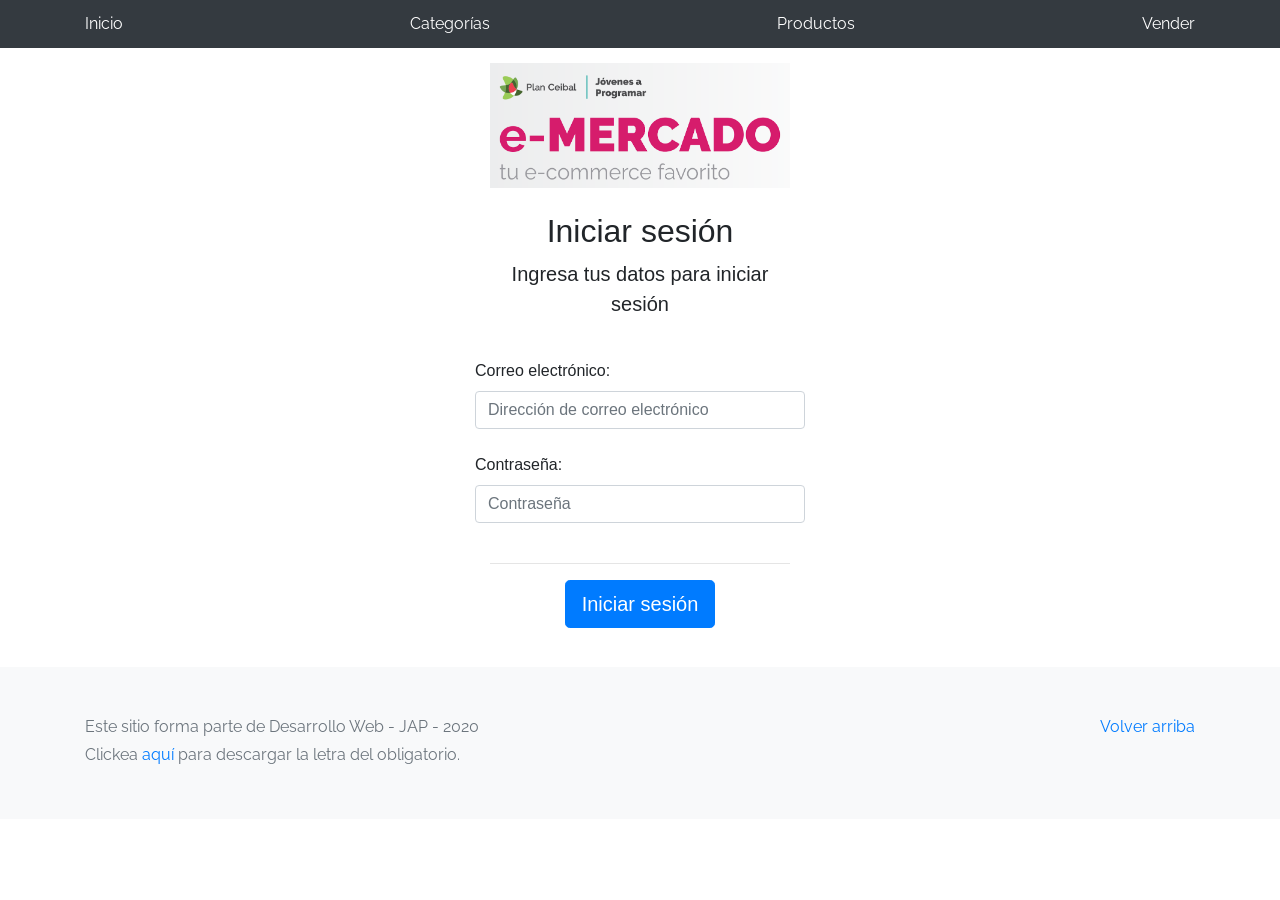
<file: index.html>
<!DOCTYPE html>
<!-- saved from url=(0049)https://getbootstrap.com/docs/4.3/examples/album/ -->
<html lang="en">

<head>
    <meta http-equiv="Content-Type" content="text/html" charset="UTF-8">
    <meta name="viewport" content="width=device-width, initial-scale=1, shrink-to-fit=no">
    <meta name="description" content="">
    <title>eMercado - Todo lo que busques está aquí</title>

    <link rel="canonical" href="https://getbootstrap.com/docs/4.3/examples/album/">
    <link href="https://fonts.googleapis.com/css?family=Raleway:300,300i,400,400i,700,700i,900,900i" rel="stylesheet">
    <!-- Bootstrap core CSS -->
    <link href="css/bootstrap.min.css" rel="stylesheet">
    <link href="css/styles.css" rel="stylesheet">
    <style>
        /*
        html,
        body {
            height: 100%;
        }
        
        body {
            display: -ms-flexbox;
            display: flex;
            -ms-flex-align: center;
            align-items: center;
            padding-top: 40px;
            padding-bottom: 40px;
            background-color: #f5f5f5;
        }        
        */
        
        .signin {
            width: 100%;
            max-width: 330px;
            padding: 15px;
            margin: auto;
        }
    </style>

</head>

<body>
    <nav class="site-header sticky-top py-1 bg-dark">
        <div class="container d-flex flex-column flex-md-row justify-content-between">
            <a class="py-2 d-none d-md-inline-block" href="main-page.html">Inicio</a>
            <a class="py-2 d-none d-md-inline-block" href="categories.html">Categorías</a>
            <a class="py-2 d-none d-md-inline-block" href="products.html">Productos</a>
            <a class="py-2 d-none d-md-inline-block" href="sell.html">Vender</a>
            <!--
            <a class="py-2 d-none d-md-inline-block" href="cart.html">Mi carrito</a>
            -->
        </div>
    </nav>
    <div class="text-center">
        <div class="signin">
            <img class="img-fluid" src="img/login.png" alt="Logo de e-Mercado">
            <br>
            <br>
            <h2>Iniciar sesión</h2>
            <p class="lead">Ingresa tus datos para iniciar sesión</p><br>
            <div class="row">
                <label for="inputEmail">Correo electrónico: </label>
                <input type="email" id="inputEmail" class="form-control" placeholder="Dirección de correo electrónico">
            </div>
            <br>
            <div class="row">
                <label for="inputPassword">Contraseña: </label>
                <input type="password" id="inputPassword" class="form-control" placeholder="Contraseña">
            </div>
            <br>
            <hr>
            <button id="submitBtn" class="btn btn-primary btn-lg">Iniciar sesión</button>
        </div>
        <br>
    </div>
    <footer class="text-muted bg-light">
        <div class="container">
            <p class="float-right">
                <a href="#">Volver arriba</a>
            </p>
            <p>Este sitio forma parte de Desarrollo Web - JAP - 2020</p>
            <p>Clickea <a target="_blank" href="Letra.pdf">aquí</a> para descargar la letra del obligatorio.</p>
        </div>
    </footer>
    <script src="js/init.js"></script>
    <script src="js/login.js"></script>
</body>

</html>
</file>
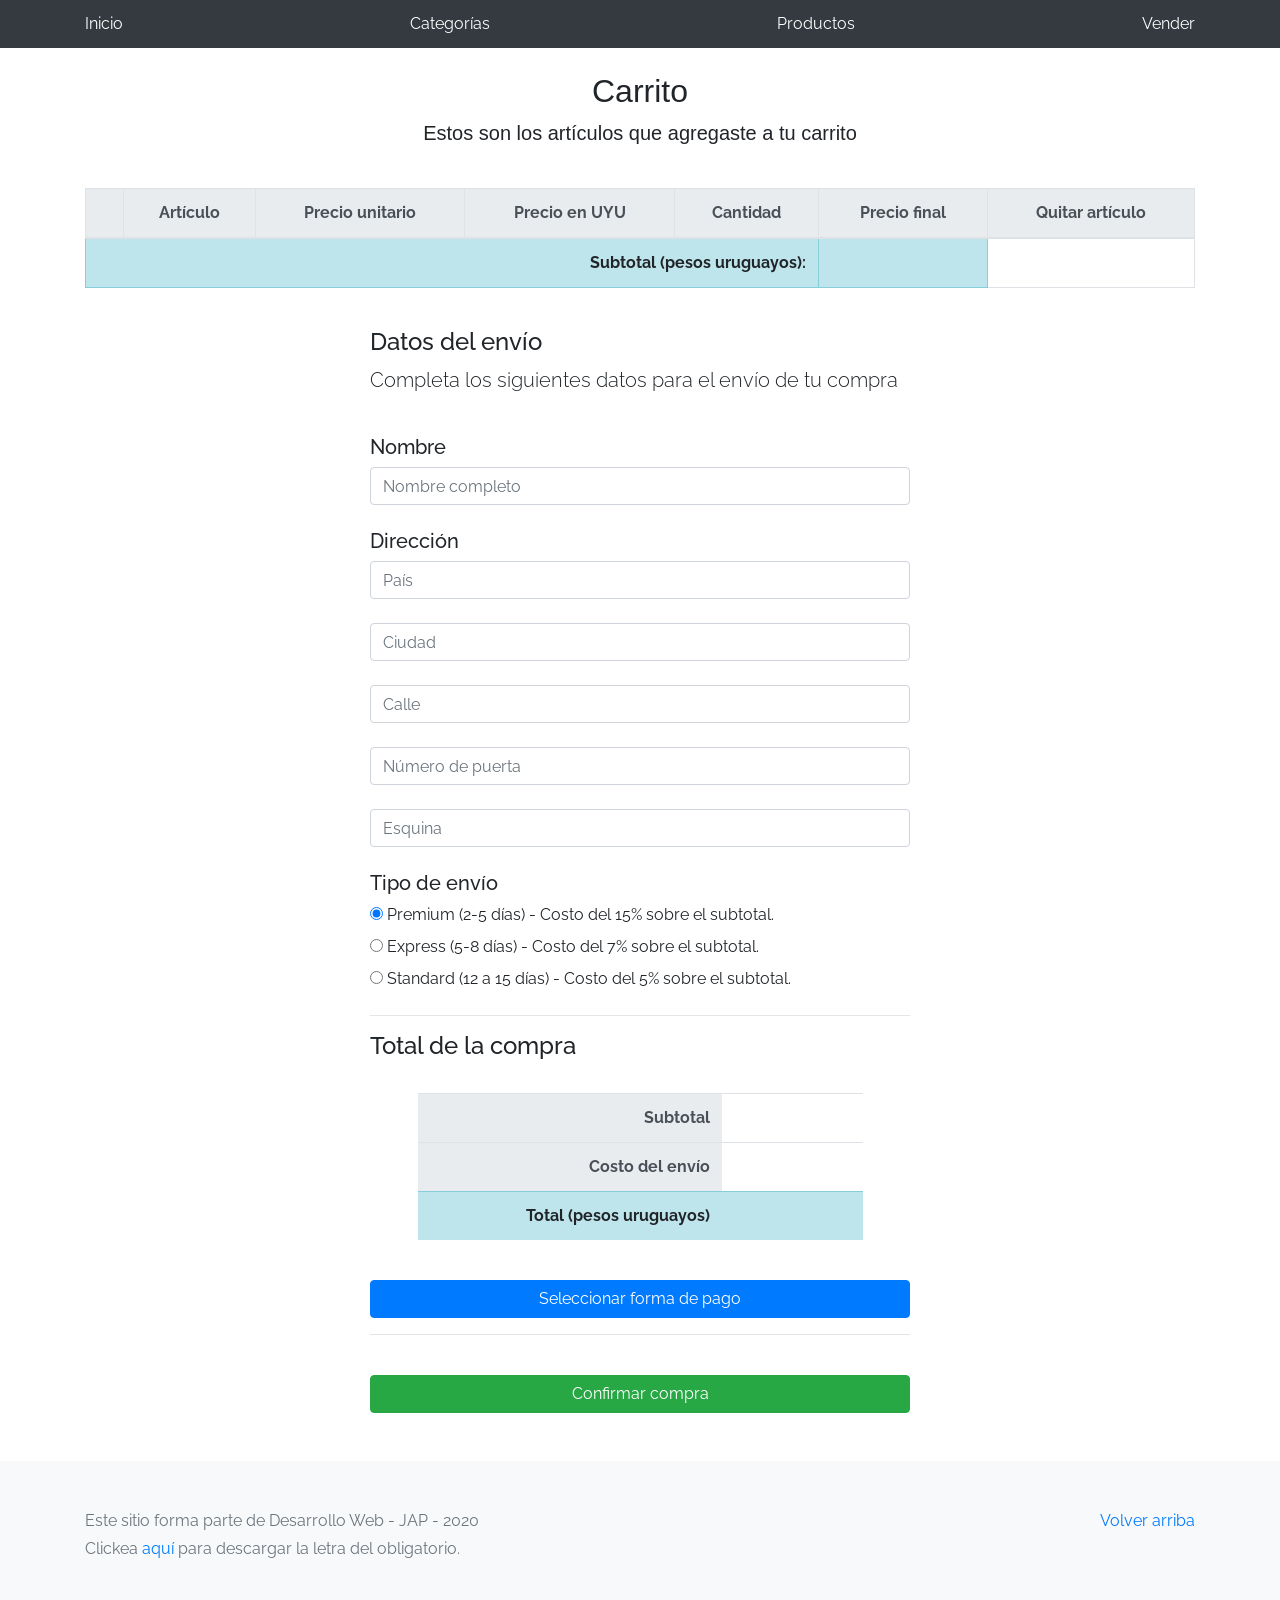
<file: cart.html>
<!DOCTYPE html>
<!-- saved from url=(0049)https://getbootstrap.com/docs/4.3/examples/album/ -->
<html lang="en">

<head>
    <meta http-equiv="Content-Type" content="text/html" charset="UTF-8">

    <meta name="viewport" content="width=device-width, initial-scale=1, shrink-to-fit=no">
    <meta name="description" content="">
    <title>eMercado - Todo lo que busques está aquí</title>

    <link rel="canonical" href="https://getbootstrap.com/docs/4.3/examples/album/">
    <link href="https://fonts.googleapis.com/css?family=Raleway:300,300i,400,400i,700,700i,900,900i" rel="stylesheet">

    <style>
        .bd-placeholder-img {
            font-size: 1.125rem;
            text-anchor: middle;
            -webkit-user-select: none;
            -moz-user-select: none;
            -ms-user-select: none;
            user-select: none;
        }
        
        @media (min-width: 768px) {
            .bd-placeholder-img-lg {
                font-size: 3.5rem;
            }
        }
    </style>
    <link href="css/bootstrap.min.css" rel="stylesheet">
    <link href="css/styles.css" rel="stylesheet">
    <link href="css/dropzone.css" rel="stylesheet">
</head>

<body>
    <nav class="site-header sticky-top py-1 bg-dark">
        <div class="container d-flex flex-column flex-md-row justify-content-between">
            <a class="py-2 d-none d-md-inline-block" href="main-page.html">Inicio</a>
            <a class="py-2 d-none d-md-inline-block" href="categories.html">Categorías</a>
            <a class="py-2 d-none d-md-inline-block" href="products.html">Productos</a>
            <a class="py-2 d-none d-md-inline-block" href="sell.html">Vender</a>
            <!--
            <a class="py-2 d-none d-md-inline-block" href="cart.html">Mi carrito</a>
            -->
            <div class="dropdown" id="infoUser" style="display: none;">
                <button id="user" class="btn btn-primary dropdown-toggle" type="button" data-toggle="dropdown" aria-haspopup="true" aria-expanded="false"></button>
                <div class="dropdown-menu" aria-labelledby="dropdownMenuButton">
                    <a class="dropdown-item" href="cart.html">Ver Mi carrito</a>
                    <a class="dropdown-item" href="my-profile.html">Ver Mi perfil</a>
                    <a class="dropdown-item" id="logOut">Cerrar sesión</a>
                </div>
            </div>
        </div>
    </nav>
    <!--
    <div class="container p-5">
        <div class="alert alert-danger" role="alert" style="position: relative; width:auto; top: 0;">
            <h4 class="alert-heading">¡A trabajar! :)</h4>
            <p>Esta sección corresponde a: Entrega 5 (Fecha de entrega: 11/10/2020) y Entrega 6 (Fecha de entrega: 25/10/2020).
            </p>
            <hr>
            <p class="mb-0">Para saber qué debes hacer, fijate en la actividad en CREA correspondiente a esta entrega.
            </p>
        </div>
    </div>
    -->
    <main role="main" class="pb-5">
        <div class="text-center p-4">
            <h2>Carrito</h2>
            <p class="lead">Estos son los artículos que agregaste a tu carrito</p>
        </div>
        <div id="cartContent">
            <div class="container">
                <div class="row">
                    <div class="col">
                        <table class="table table-bordered table-hover">
                            <thead class="thead-light">
                                <tr>
                                    <th class="text-center align-middle"></th>
                                    <th class="text-center align-middle">Artículo</th>
                                    <th class="text-center align-middle">Precio unitario</th>
                                    <th class="text-center align-middle">Precio en UYU</th>
                                    <th class="text-center align-middle">Cantidad</th>
                                    <th class="text-center align-middle">Precio final</th>
                                    <th class="text-center align-middle">Quitar artículo</th>
                                </tr>
                            </thead>
                            <tbody id="cart"></tbody>
                            <tfoot>
                                <tr class="table-info">
                                    <td class="text-right align-middle" colspan="5"><strong>Subtotal (pesos uruguayos):</strong></td>
                                    <td class="text-center align-middle" colspan="1"><strong id="cartTotal"></strong>
                                    </td>
                                </tr>
                            </tfoot>
                        </table>
                        <br>
                    </div>
                </div>
            </div>
            <div class="container">
                <div class="row">
                    <div class="col-3"></div>
                    <div class="col">
                        <h4>Datos del envío</h4>
                        <p class="lead">Completa los siguientes datos para el envío de tu compra</p>
                        <br>
                        <form id="needs-validation" novalidate>
                            <div>
                                <div>
                                    <h5>Nombre</h5>
                                    <input type="text" class="form-control" id="recipientName" placeholder="Nombre completo" required><br>
                                    <h5>Dirección</h5>
                                    <input type="text" class="form-control" id="country" placeholder="País" required><br>
                                    <input type="text" class="form-control" id="city" placeholder="Ciudad" required><br>
                                    <input type="text" class="form-control" id="street" placeholder="Calle" required><br>
                                    <input type="text" class="form-control" id="door" placeholder="Número de puerta" required><br>
                                    <input type="text" class="form-control" id="corner" placeholder="Esquina" required><br>
                                </div>
                                <div>
                                    <h5>Tipo de envío</h5>
                                    <div>
                                        <input type="radio" id="premiumDelivery" name="delivery" value="15" required checked>
                                        <label for="premiumDelivery">Premium (2-5 días) - Costo del 15% sobre el subtotal.</label><br>
                                        <input type="radio" id="expressDelivery" name="delivery" value="7" required>
                                        <label for="expressDelivery">Express (5-8 días) - Costo del 7% sobre el subtotal.</label><br>
                                        <input type="radio" id="standardDelivery" name="delivery" value="5" required>
                                        <label for="standardDelivery">Standard (12 a 15 días) - Costo del 5% sobre el subtotal.</label><br>
                                    </div>
                                </div>
                            </div>
                            <hr>
                            <div>
                                <h4>Total de la compra</h4>
                                <br>
                                <div class="row">
                                    <div class="col"></div>
                                    <div class="col-10">
                                        <table class="table">
                                            <tbody>
                                                <tr class="thead-light">
                                                    <th class="text-right align-middle">Subtotal</th>
                                                    <td class="text-right align-middle" id="purchaseSubtotal" colspan="4"></td>
                                                    <td></td>
                                                    <td></td>
                                                    <td></td>
                                                </tr>
                                                <tr class="thead-light">
                                                    <th class="text-right align-middle">Costo del envío</th>
                                                    <td class="text-right align-middle" id="purchaseDelivery" colspan="4"></td>
                                                    <td></td>
                                                    <td></td>
                                                    <td></td>
                                                </tr>
                                                <tr class="table-info">
                                                    <th class="text-right align-middle">Total (pesos uruguayos)</th>
                                                    <td class="text-right align-middle" colspan="4"><strong id="purchaseDeliveryIncluded"></strong></td>
                                                    <td></td>
                                                    <td></td>
                                                    <td></td>
                                                </tr>
                                            </tbody>
                                        </table>
                                    </div>
                                    <div class="col"></div>
                                </div>
                            </div>
                            <br>
                            <button type="button" class="btn btn-block btn-primary" id="paymentBtn" data-toggle="modal" data-target="#modalPayment">Seleccionar forma de pago</button>
                            <div id="paymentMessage"></div>
                            <hr><br>
                            <button type="submit" class="btn btn-block btn-success">Confirmar compra</button>
                        </form>
                    </div>
                    <div class="col-3"></div>
                </div>
            </div>
        </div>
        <div class="modal fade" id="modalPayment">
            <div class="modal-dialog">
                <div class="modal-content">
                    <div class="modal-header">
                        <h4 class="modal-title">Forma de pago</h4>
                    </div>
                    <div class="modal-body">
                        <div id="modal-body">
                            <h5>Selecciona la forma de pago de tu preferencia</h5>
                            <input type="radio" id="paymentCard" name="paymentMethod" value="1" checked>
                            <label for="paymentCard">Tarjeta de crédito</label><br>
                            <input type="radio" id="paymentBank" name="paymentMethod" value="2">
                            <label for="paymentBank">Transferencia bancaria</label><br>
                            <form id="paymentCardData" novalidate>
                                <div>
                                    <div>
                                        <input type="text" class="form-control" id="paymentCardName" placeholder="Nombre del titular" required><br>
                                        <input type="number" class="form-control" id="paymentCardNumber" placeholder="Número de tarjeta" required><br>
                                        <input type="text" class="form-control" id="paymentCardDate" placeholder="Fecha de vencimiento: MM/AA" required><br>
                                        <input type="number" class="form-control" id="paymentCardSecurity" placeholder="Código de seguridad" required><br>
                                    </div>
                                </div>
                                <div class="modal-footer">
                                    <button type="button" class="btn btn-secondary" data-dismiss="modal">Cancelar</button>
                                    <button type="submit" class="btn btn-primary" id="confirmCardData">Aceptar</button>
                                </div>
                            </form>
                            <form id="paymentBankData" class="d-none" novalidate>
                                <div>
                                    <select class="form-control" id="paymentBankSelect">
                                        <option>BBVA</option>
                                        <option>BROU</option>
                                        <option>Itaú</option>
                                        <option>Santander</option>
                                        <option>Scotia</option>
                                    </select>
                                    <br>
                                    <input type="number" class="form-control" id="paymentBankAccountNumber" placeholder="Número de cuenta bancaria" required><br>
                                </div>
                                <div class="modal-footer">
                                    <button type="button" class="btn btn-secondary" data-dismiss="modal">Cancelar</button>
                                    <button type="submit" class="btn btn-primary" id="confirmBankData">Aceptar</button>
                                </div>
                            </form>
                        </div>
                    </div>
                </div>
            </div>
        </div>
    </main>
    <footer class="text-muted bg-light">
        <div class="container">
            <p class="float-right">
                <a href="#">Volver arriba</a>
            </p>
            <p>Este sitio forma parte de Desarrollo Web - JAP - 2020</p>
            <p>Clickea <a target="_blank" href="Letra.pdf">aquí</a> para descargar la letra del obligatorio.</p>
        </div>
    </footer>
    <div id="spinner-wrapper">
        <div class="lds-ring">
            <div></div>
            <div></div>
            <div></div>
            <div></div>
        </div>
    </div>
    <script src="js/jquery-3.4.1.min.js"></script>
    <script src="js/bootstrap.bundle.min.js"></script>
    <script src="js/dropzone.js"></script>
    <script src="js/init.js"></script>
    <script src="js/cart.js"></script>
</body>

</html>
</file>
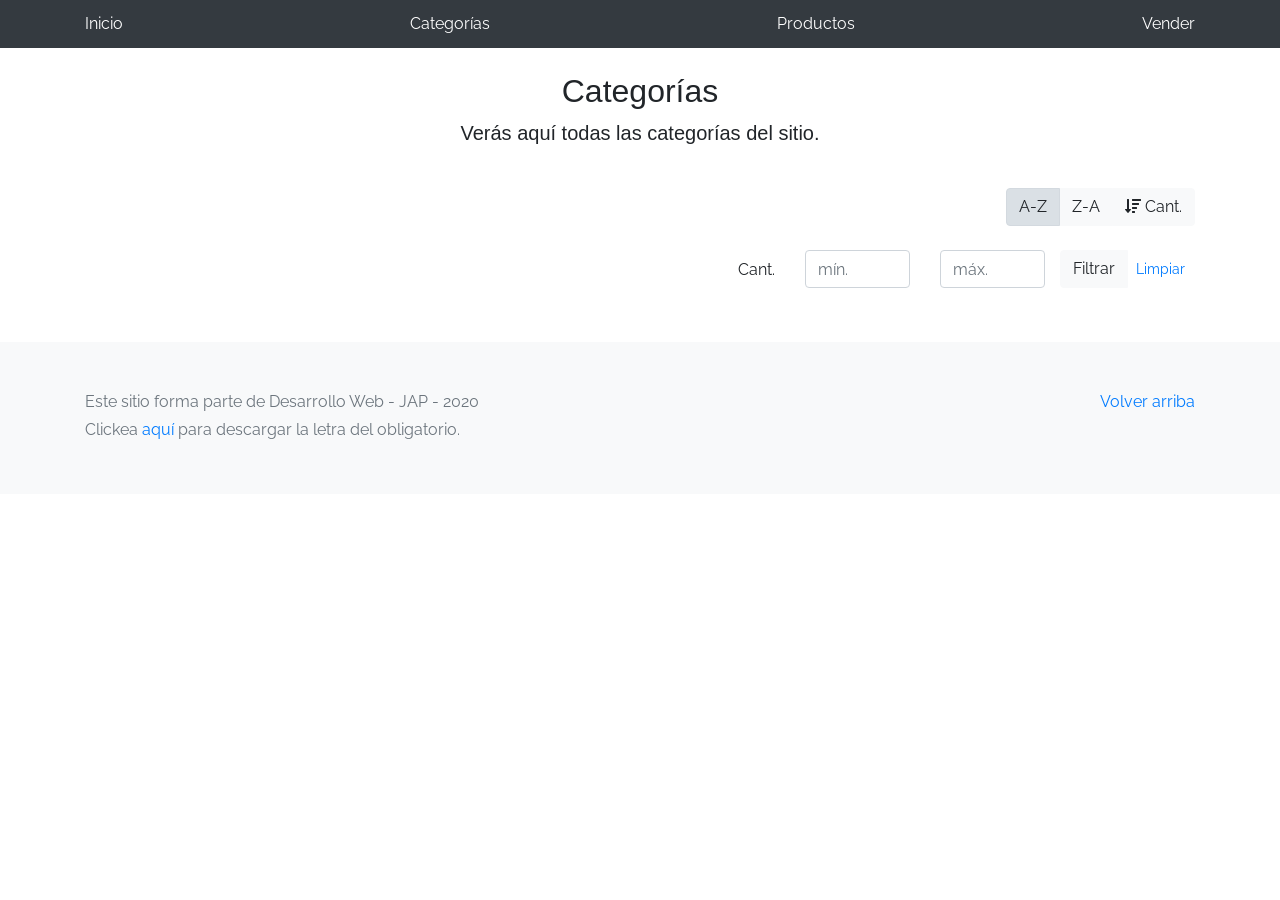
<file: categories.html>
<!DOCTYPE html>
<!-- saved from url=(0049)https://getbootstrap.com/docs/4.3/examples/album/ -->
<html lang="en">

<head>
    <meta http-equiv="Content-Type" content="text/html" charset="UTF-8">
    <meta name="viewport" content="width=device-width, initial-scale=1, shrink-to-fit=no">
    <meta name="description" content="">
    <title>eMercado - Todo lo que busques está aquí</title>

    <link rel="canonical" href="https://getbootstrap.com/docs/4.3/examples/album/">
    <link href="https://fonts.googleapis.com/css?family=Raleway:300,300i,400,400i,700,700i,900,900i" rel="stylesheet">
    <link href="css/font-awesome.min.css" rel="stylesheet">

    <link href="css/bootstrap.min.css" rel="stylesheet">
    <link href="css/styles.css" rel="stylesheet">
</head>

<body>
    <nav class="site-header sticky-top py-1 bg-dark">
        <div class="container d-flex flex-column flex-md-row justify-content-between">
            <a class="py-2 d-none d-md-inline-block" href="main-page.html">Inicio</a>
            <a class="py-2 d-none d-md-inline-block" href="categories.html">Categorías</a>
            <a class="py-2 d-none d-md-inline-block" href="products.html">Productos</a>
            <a class="py-2 d-none d-md-inline-block" href="sell.html">Vender</a>
            <!--
            <a class="py-2 d-none d-md-inline-block" href="cart.html">Mi carrito</a>
            -->
            <div class="dropdown" id="infoUser" style="display: none;">
                <button id="user" class="btn btn-primary dropdown-toggle" type="button" data-toggle="dropdown" aria-haspopup="true" aria-expanded="false"></button>
                <div class="dropdown-menu" aria-labelledby="dropdownMenuButton">
                    <a class="dropdown-item" href="cart.html">Ver Mi carrito</a>
                    <a class="dropdown-item" href="my-profile.html">Ver Mi perfil</a>
                    <a class="dropdown-item" id="logOut">Cerrar sesión</a>
                </div>
            </div>
        </div>
    </nav>
    <main role="main" class="pb-5">
        <div class="text-center p-4">
            <h2>Categorías</h2>
            <p class="lead">Verás aquí todas las categorías del sitio.</p>
        </div>
        <div class="container">
            <div class="row">
                <div class="col text-right">
                    <div class="btn-group btn-group-toggle mb-4" data-toggle="buttons">
                        <label class="btn btn-light active" id="sortAsc">
                            <input type="radio" name="options" autocomplete="off" checked>A-Z
                        </label>
                        <label class="btn btn-light" id="sortDesc">
                            <input type="radio" name="options" autocomplete="off">Z-A
                        </label>
                        <label class="btn btn-light" id="sortByCount">
                            <input type="radio" name="options" autocomplete="off"><i class="fas fa-sort-amount-down mr-1"></i>Cant.
                        </label>
                    </div>
                </div>
            </div>
            <div class="row justify-content-end">
                <div class="col-md-6"></div>
                <div class="col-md-6 col-sm-12 mb-1 container">
                    <div class="row container p-0 m-0">
                        <div class="col">
                            <p class="font-weight-normal text-right my-2">Cant.</p>
                        </div>
                        <div class="col">
                            <input class="form-control" type="number" placeholder="mín." id="rangeFilterCountMin">
                        </div>
                        <div class="col">
                            <input class="form-control" type="number" placeholder="máx." id="rangeFilterCountMax">
                        </div>
                        <div class="col-3 p-0">
                            <div class="btn-group" role="group">
                                <button class="btn btn-light btn-block" id="rangeFilterCount">Filtrar</button>
                                <button class="btn btn-link btn-sm" id="clearRangeFilter">Limpiar</button>
                            </div>
                        </div>
                    </div>
                </div>
            </div>
            <div class="row">
                <div class="list-group" id="cat-list-container"></div>
            </div>
        </div>
    </main>
    <footer class="text-muted bg-light">
        <div class="container">
            <p class="float-right">
                <a href="#">Volver arriba</a>
            </p>
            <p>Este sitio forma parte de Desarrollo Web - JAP - 2020</p>
            <p>Clickea <a target="_blank" href="Letra.pdf">aquí</a> para descargar la letra del obligatorio.</p>
        </div>
    </footer>
    <div id="spinner-wrapper">
        <div class="lds-ring">
            <div></div>
            <div></div>
            <div></div>
            <div></div>
        </div>
    </div>
    <script src="js/jquery-3.4.1.min.js"></script>
    <script src="js/bootstrap.bundle.min.js"></script>
    <script src="js/init.js"></script>
    <script src="js/categories.js"></script>
</body>

</html>
</file>
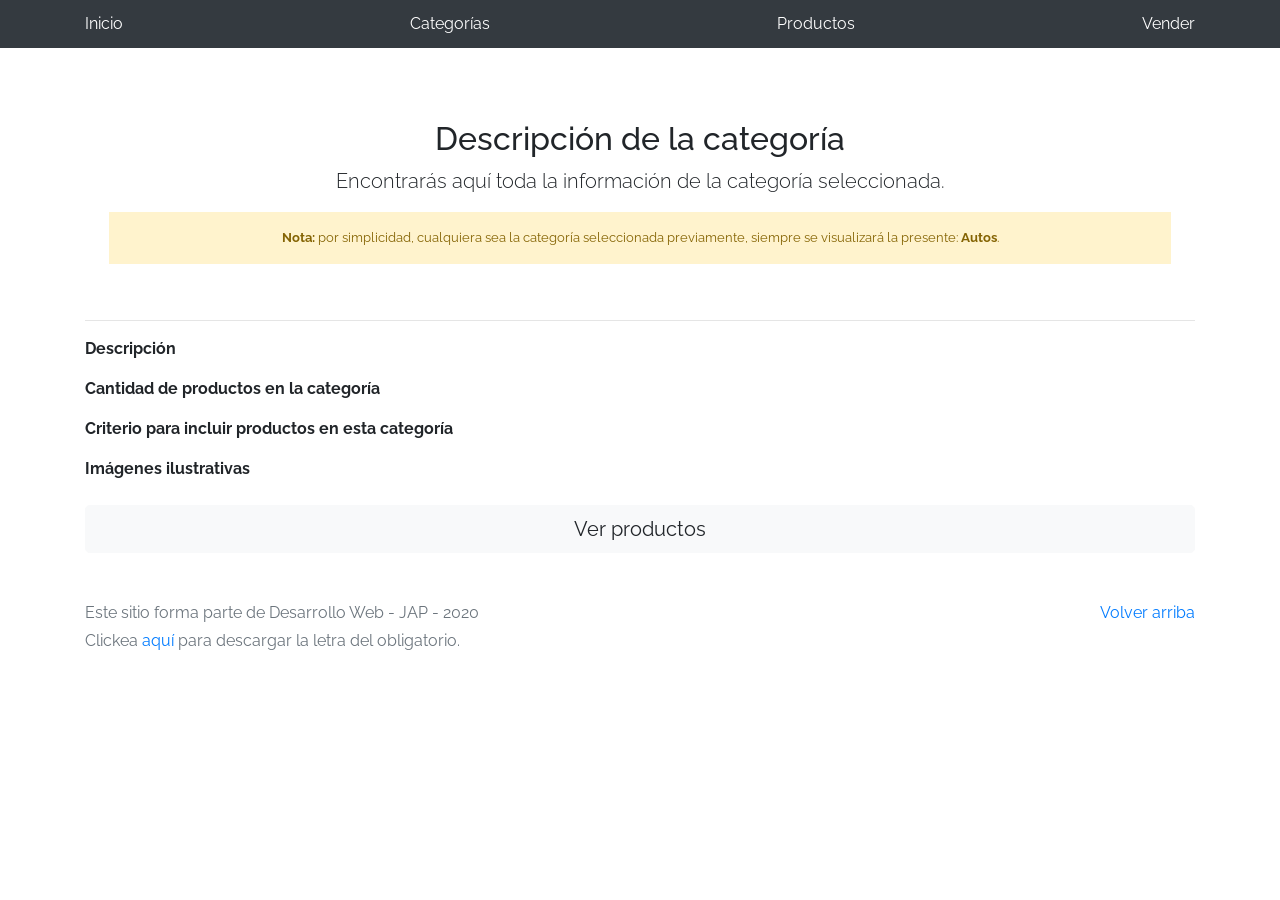
<file: category-info.html>
<!DOCTYPE html>
<!-- saved from url=(0049)https://getbootstrap.com/docs/4.3/examples/album/ -->
<html lang="en">

<head>
    <meta http-equiv="Content-Type" content="text/html" charset="UTF-8">
    <meta name="viewport" content="width=device-width, initial-scale=1, shrink-to-fit=no">
    <meta name="description" content="">
    <title>eMercado - Todo lo que busques está aquí</title>

    <link rel="canonical" href="https://getbootstrap.com/docs/4.3/examples/album/">
    <link href="https://fonts.googleapis.com/css?family=Raleway:300,300i,400,400i,700,700i,900,900i" rel="stylesheet">
    <!-- Bootstrap core CSS -->
    <link href="css/bootstrap.min.css" rel="stylesheet">
    <link href="css/styles.css" rel="stylesheet">
</head>

<body>
    <nav class="site-header sticky-top py-1 bg-dark">
        <div class="container d-flex flex-column flex-md-row justify-content-between">
            <a class="py-2 d-none d-md-inline-block" href="main-page.html">Inicio</a>
            <a class="py-2 d-none d-md-inline-block" href="categories.html">Categorías</a>
            <a class="py-2 d-none d-md-inline-block" href="products.html">Productos</a>
            <a class="py-2 d-none d-md-inline-block" href="sell.html">Vender</a>
            <!--
            <a class="py-2 d-none d-md-inline-block" href="cart.html">Mi carrito</a>
            -->
            <div class="dropdown" id="infoUser" style="display: none;">
                <button id="user" class="btn btn-primary dropdown-toggle" type="button" data-toggle="dropdown" aria-haspopup="true" aria-expanded="false"></button>
                <div class="dropdown-menu" aria-labelledby="dropdownMenuButton">
                    <a class="dropdown-item" href="cart.html">Ver Mi carrito</a>
                    <a class="dropdown-item" href="my-profile.html">Ver Mi perfil</a>
                    <a class="dropdown-item" id="logOut">Cerrar sesión</a>
                </div>
            </div>
        </div>
    </nav>
    <main role="main">
        <div class="container mt-5">
            <div class="text-center p-4">
                <h2>Descripción de la categoría</h2>
                <p class="lead">Encontrarás aquí toda la información de la categoría seleccionada.</p>
                <p class="small alert-warning py-3"><strong>Nota: </strong>por simplicidad, cualquiera sea la categoría seleccionada previamente, siempre se visualizará la presente: <strong>Autos</strong>.</p>
            </div>
            <h3 id="categoryName"></h3>
            <hr class="my-3">
            <dl>
                <dt>Descripción</dt>
                <dd>
                    <p id="categoryDescription"></p>
                </dd>

                <dt>Cantidad de productos en la categoría</dt>
                <dd>
                    <p id="productCount"></p>
                </dd>

                <dt>Criterio para incluir productos en esta categoría</dt>
                <dd>
                    <p id="productCriteria"></p>
                </dd>

                <dt>Imágenes ilustrativas</dt>
                <dd>
                    <div class="row text-center text-lg-left pt-2" id="productImagesGallery">
                    </div>
                </dd>
            </dl>
            <a type="button" class="btn btn-light btn-lg btn-block" href="products.html">Ver productos</a>
        </div>
    </main>
    <footer class="text-muted">
        <div class="container">
            <p class="float-right">
                <a href="#">Volver arriba</a>
            </p>
            <p>Este sitio forma parte de Desarrollo Web - JAP - 2020</p>
            <p>Clickea <a target="_blank" href="Letra.pdf">aquí</a> para descargar la letra del obligatorio.</p>
        </div>
    </footer>
    <div id="spinner-wrapper">
        <div class="lds-ring">
            <div></div>
            <div></div>
            <div></div>
            <div></div>
        </div>
    </div>
    <script src="js/jquery-3.4.1.min.js"></script>
    <script src="js/bootstrap.bundle.min.js"></script>
    <script src="js/init.js"></script>
    <script src="js/category-info.js"></script>
</body>

</html>
</file>
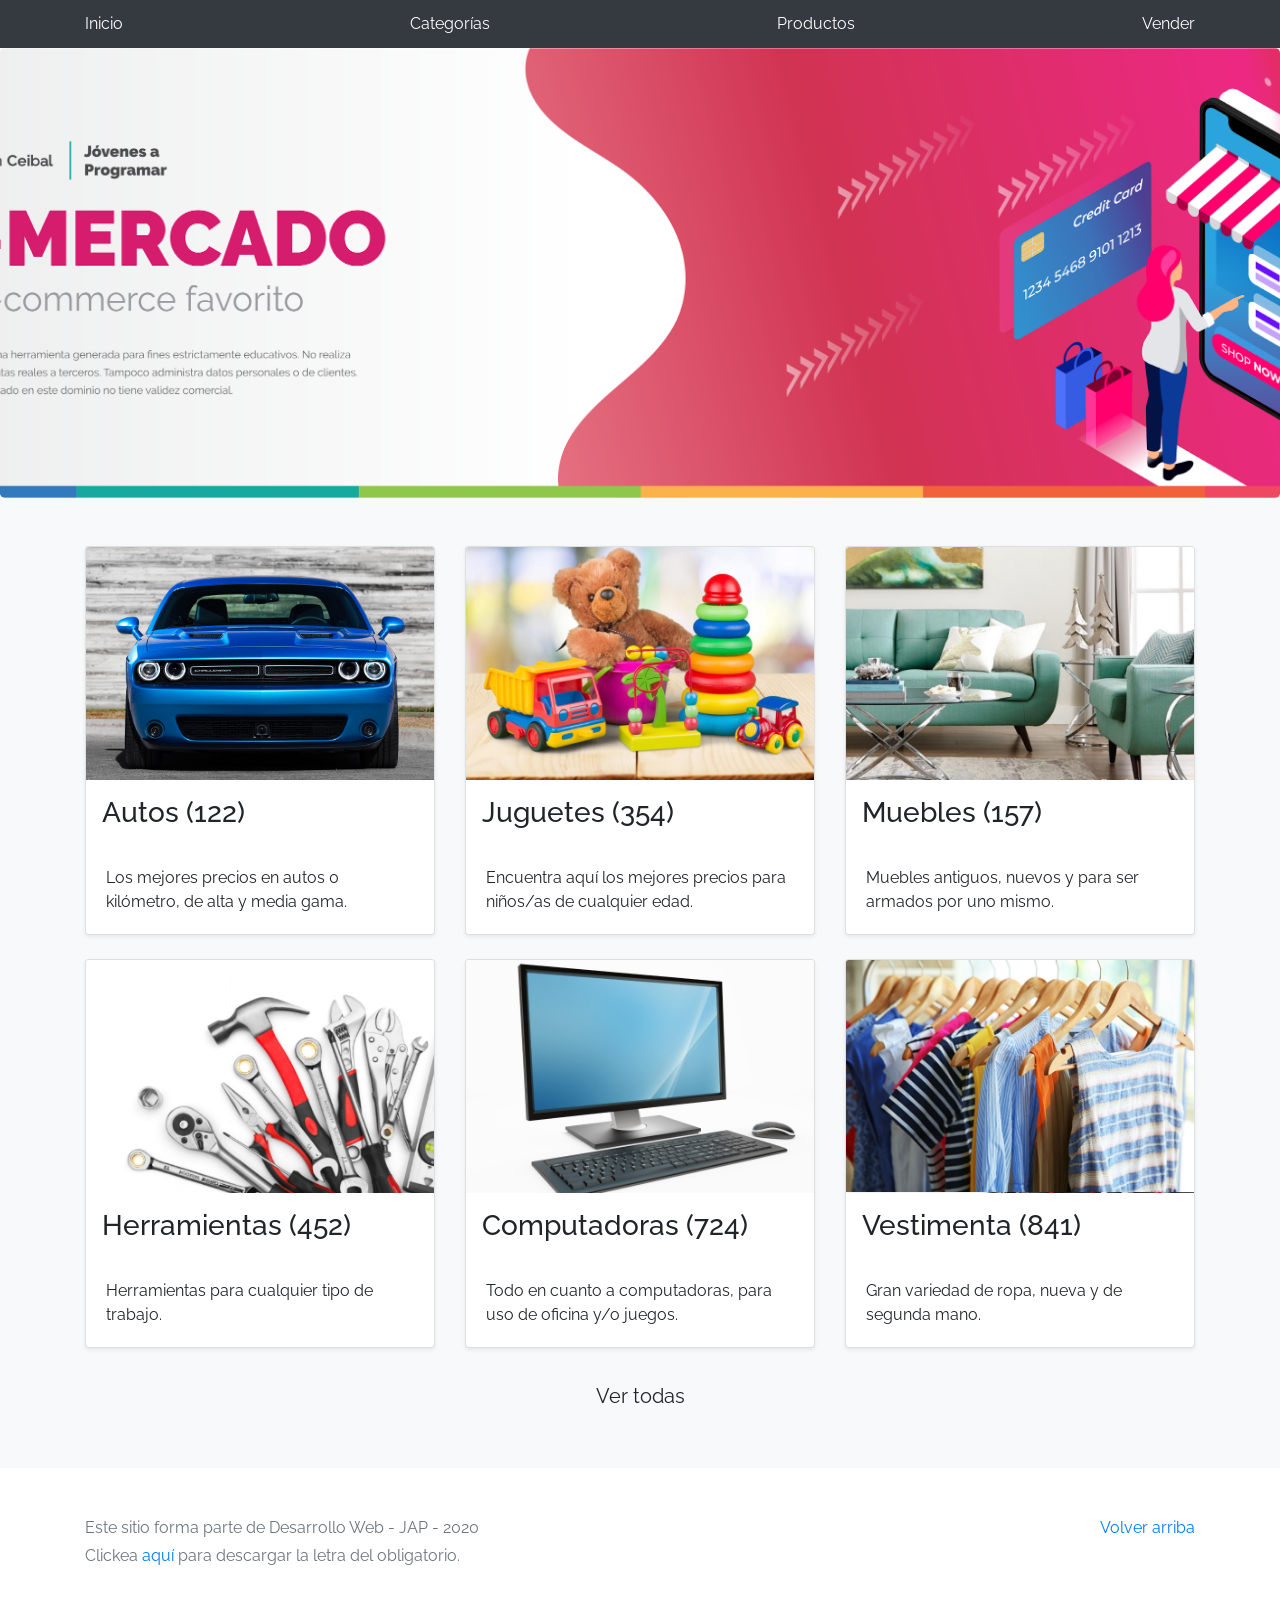
<file: main-page.html>
<!DOCTYPE html>
<!-- saved from url=(0049)https://getbootstrap.com/docs/4.3/examples/album/ -->
<html lang="en">

<head>
    <meta http-equiv="Content-Type" content="text/html" charset="UTF-8">
    <meta name="viewport" content="width=device-width, initial-scale=1, shrink-to-fit=no">
    <meta name="description" content="">
    <title>eMercado - Todo lo que busques está aquí</title>

    <link rel="canonical" href="https://getbootstrap.com/docs/4.3/examples/album/">
    <link href="https://fonts.googleapis.com/css?family=Raleway:300,300i,400,400i,700,700i,900,900i" rel="stylesheet">
    <!-- Bootstrap core CSS -->
    <link href="css/bootstrap.min.css" rel="stylesheet">
    <link href="css/styles.css" rel="stylesheet">
</head>

<body>
    <nav class="site-header sticky-top py-1 bg-dark">
        <div class="container d-flex flex-column flex-md-row justify-content-between">
            <a class="py-2 d-none d-md-inline-block" href="main-page.html">Inicio</a>
            <a class="py-2 d-none d-md-inline-block" href="categories.html">Categorías</a>
            <a class="py-2 d-none d-md-inline-block" href="products.html">Productos</a>
            <a class="py-2 d-none d-md-inline-block" href="sell.html">Vender</a>
            <!--
            <a class="py-2 d-none d-md-inline-block" href="cart.html">Mi carrito</a>            
            -->
            <div class="dropdown" id="infoUser" style="display: none;">
                <button id="user" class="btn btn-primary dropdown-toggle" type="button" data-toggle="dropdown" aria-haspopup="true" aria-expanded="false"></button>
                <div class="dropdown-menu" aria-labelledby="dropdownMenuButton">
                    <a class="dropdown-item" href="cart.html">Ver Mi carrito</a>
                    <a class="dropdown-item" href="my-profile.html">Ver Mi perfil</a>
                    <a class="dropdown-item" id="logOut">Cerrar sesión</a>
                </div>
            </div>
        </div>
    </nav>
    <main role="main">
        <section class="jumbotron text-center">
            <div class="m-5">
                <h1></h1>
            </div>
        </section>
        <div class="album py-5 bg-light">
            <div class="container">
                <div class="row">
                    <div class="col-md-4">
                        <a href="categories.html" class="card mb-4 shadow-sm custom-card">
                            <img class="bd-placeholder-img card-img-top" src="img/cat1.jpg">
                            <h3 class="m-3">Autos (122)</h3>
                            <div class="card-body">
                                <p class="card-text">Los mejores precios en autos 0 kilómetro, de alta y media gama.</p>
                            </div>
                        </a>
                    </div>
                    <div class="col-md-4">
                        <a href="categories.html" class="card mb-4 shadow-sm custom-card">
                            <img class="bd-placeholder-img card-img-top" src="img/cat2.jpg">
                            <h3 class="m-3">Juguetes (354)</h3>
                            <div class="card-body">
                                <p class="card-text">Encuentra aquí los mejores precios para niños/as de cualquier edad.
                                </p>
                            </div>
                        </a>
                    </div>
                    <div class="col-md-4">
                        <a href="categories.html" class="card mb-4 shadow-sm custom-card">
                            <img class="bd-placeholder-img card-img-top" src="img/cat3.jpg">
                            <h3 class="m-3">Muebles (157)</h3>
                            <div class="card-body">
                                <p class="card-text">Muebles antiguos, nuevos y para ser armados por uno mismo.</p>
                            </div>
                        </a>
                    </div>
                    <div class="col-md-4">
                        <a href="categories.html" class="card mb-4 shadow-sm custom-card">
                            <img class="bd-placeholder-img card-img-top" src="img/cat4.jpg">
                            <h3 class="m-3">Herramientas (452)</h3>
                            <div class="card-body">
                                <p class="card-text">Herramientas para cualquier tipo de trabajo.</p>
                            </div>
                        </a>
                    </div>
                    <div class="col-md-4">
                        <a href="categories.html" class="card mb-4 shadow-sm custom-card">
                            <img class="bd-placeholder-img card-img-top" src="img/cat5.jpg">
                            <h3 class="m-3">Computadoras (724)</h3>
                            <div class="card-body">
                                <p class="card-text">Todo en cuanto a computadoras, para uso de oficina y/o juegos.</p>
                            </div>
                        </a>
                    </div>
                    <div class="col-md-4">
                        <a href="categories.html" class="card mb-4 shadow-sm custom-card">
                            <img class="bd-placeholder-img card-img-top" src="img/cat6.jpg">
                            <h3 class="m-3">Vestimenta (841)</h3>
                            <div class="card-body">
                                <p class="card-text">Gran variedad de ropa, nueva y de segunda mano.</p>
                            </div>
                        </a>
                    </div>
                </div>
                <div class="row">
                    <a type="button" class="btn btn-light btn-lg btn-block" href="categories.html">Ver todas</a>
                </div>
            </div>
        </div>
    </main>
    <footer class="text-muted">
        <div class="container">
            <p class="float-right">
                <a href="#">Volver arriba</a>
            </p>
            <p>Este sitio forma parte de Desarrollo Web - JAP - 2020</p>
            <p>Clickea <a target="_blank" href="Letra.pdf">aquí</a> para descargar la letra del obligatorio.</p>
        </div>
    </footer>
    <script src="js/jquery-3.4.1.min.js"></script>
    <script src="js/bootstrap.bundle.min.js"></script>
    <script src="js/init.js"></script>
</body>

</html>
</file>
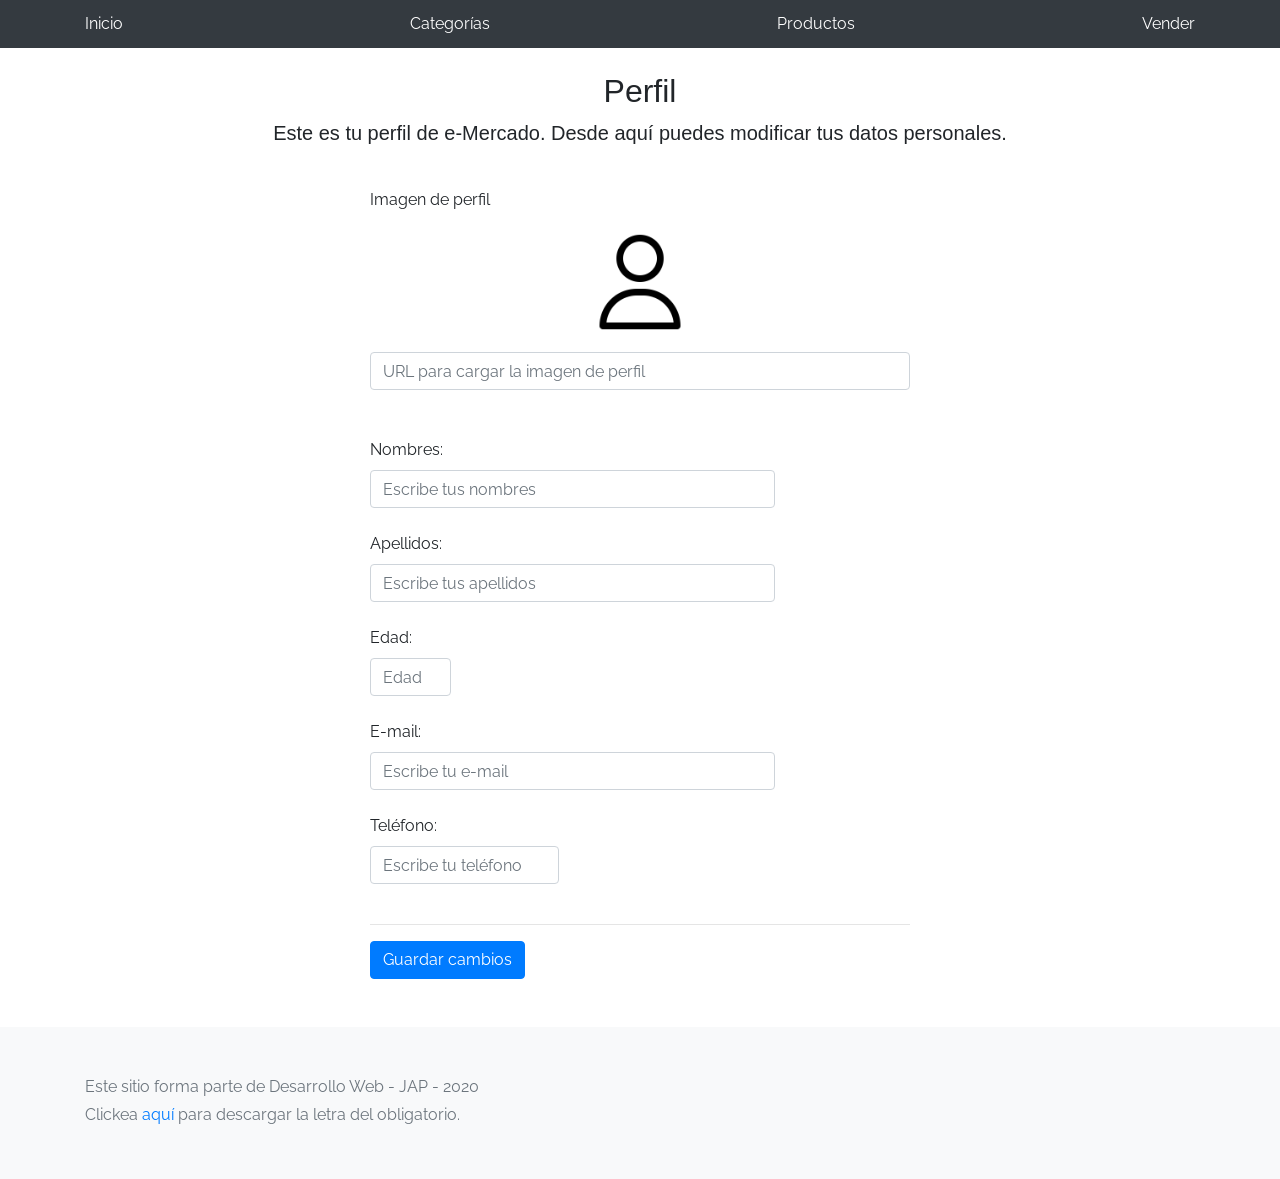
<file: my-profile.html>
<!DOCTYPE html>
<!-- saved from url=(0049)https://getbootstrap.com/docs/4.3/examples/album/ -->
<html lang="en">

<head>
    <meta http-equiv="Content-Type" content="text/html" charset="UTF-8">

    <meta name="viewport" content="width=device-width, initial-scale=1, shrink-to-fit=no">
    <meta name="description" content="">
    <title>eMercado - Todo lo que busques está aquí</title>

    <link rel="canonical" href="https://getbootstrap.com/docs/4.3/examples/album/">
    <link href="https://fonts.googleapis.com/css?family=Raleway:300,300i,400,400i,700,700i,900,900i" rel="stylesheet">

    <style>
        .bd-placeholder-img {
            font-size: 1.125rem;
            text-anchor: middle;
            -webkit-user-select: none;
            -moz-user-select: none;
            -ms-user-select: none;
            user-select: none;
        }
        
        @media (min-width: 768px) {
            .bd-placeholder-img-lg {
                font-size: 3.5rem;
            }
        }
    </style>
    <link href="css/bootstrap.min.css" rel="stylesheet">
    <link href="css/styles.css" rel="stylesheet">
    <link href="css/dropzone.css" rel="stylesheet">
</head>

<body>
    <nav class="site-header sticky-top py-1 bg-dark">
        <div class="container d-flex flex-column flex-md-row justify-content-between">
            <a class="py-2 d-none d-md-inline-block" href="main-page.html">Inicio</a>
            <a class="py-2 d-none d-md-inline-block" href="categories.html">Categorías</a>
            <a class="py-2 d-none d-md-inline-block" href="products.html">Productos</a>
            <a class="py-2 d-none d-md-inline-block" href="sell.html">Vender</a>
            <!--
            <a class="py-2 d-none d-md-inline-block" href="cart.html">Mi carrito</a>            
            -->
            <div class="dropdown" id="infoUser" style="display: none;">
                <button id="user" class="btn btn-primary dropdown-toggle" type="button" data-toggle="dropdown" aria-haspopup="true" aria-expanded="false"></button>
                <div class="dropdown-menu" aria-labelledby="dropdownMenuButton">
                    <a class="dropdown-item" href="cart.html">Ver Mi carrito</a>
                    <a class="dropdown-item" href="my-profile.html">Ver Mi perfil</a>
                    <a class="dropdown-item" id="logOut">Cerrar sesión</a>
                </div>
            </div>
        </div>
    </nav>
    <!--
    <div class="container p-5">
        <div class="alert alert-danger" role="alert" style="position: relative; width:auto; top: 0;">
            <h4 class="alert-heading">¡A trabajar! :)</h4>
            <p>Esta sección corresponde a: Entrega 7 (Fecha de entrega: 8/11/202020) -> Punto 1 y 2.</p>
            <hr>
            <p class="mb-0">Para saber qué debes hacer, fijate en la actividad en CREA correspondiente a esta entrega.</p>
        </div>
    </div>
    -->
    <main role="main" class="pb-5">
        <div class="text-center p-4">
            <h2>Perfil</h2>
            <p class="lead">Este es tu perfil de e-Mercado. Desde aquí puedes modificar tus datos personales.</p>
        </div>
        <div class="container">
            <div class="row justify-content-md-center">
                <div class="col-md-8 col-lg-6 divProfile">
                    <label for="imgUrl" class="text-center mb-3">Imagen de perfil</label>
                    <div class="text-center divProfileImg">
                        <img class="mb-3" id="profileImg" src="img/user_profile.png" alt="" width="20%">
                        <input type="text" class="form-control" id="imgUrl" placeholder="URL para cargar la imagen de perfil" value="">
                        <br><br>
                    </div>
                    <label for="names">Nombres: </label>
                    <input type="text" class="form-control" id="names" placeholder="Escribe tus nombres" value="" style="width: 75%;">
                    <br>
                    <label for="surnames">Apellidos: </label>
                    <input type="text" class="form-control" id="surnames" placeholder="Escribe tus apellidos" value="" style="width: 75%;">
                    <br>
                    <label for="age">Edad: </label>
                    <input type="number" class="form-control" id="age" placeholder="Edad" value="" style="width: 15%;">
                    <br>
                    <label for="email">E-mail: </label>
                    <input type="email" class="form-control" id="email" placeholder="Escribe tu e-mail" value="" style="width: 75%;">
                    <br>
                    <label for="phone">Teléfono: </label>
                    <input type="text" class="form-control" id="phone" placeholder="Escribe tu teléfono" value="" style="width: 35%;">
                    <br>
                    <hr>
                    <button class="btn btn-primary" id="saveChanges">Guardar cambios</button>
                </div>
            </div>
        </div>
    </main>
    <footer class="text-muted bg-light">
        <div class="container">
            <p>Este sitio forma parte de Desarrollo Web - JAP - 2020</p>
            <p>Clickea <a target="_blank" href="Letra.pdf">aquí</a> para descargar la letra del obligatorio.</p>
        </div>
    </footer>
    <div class="alert fade alert-success" role="alert" id="alertResult">
        <span id="resultSpan"></span>
        <button type="button" class="close" data-dismiss="alert" aria-label="Close">
            <span aria-hidden="true">&times;</span>
        </button>
    </div>
    <div id="spinner-wrapper">
        <div class="lds-ring">
            <div></div>
            <div></div>
            <div></div>
            <div></div>
        </div>
    </div>
    <script src="js/jquery-3.4.1.min.js"></script>
    <script src="js/bootstrap.bundle.min.js"></script>
    <script src="js/dropzone.js"></script>
    <script src="js/init.js"></script>
    <script src="js/my-profile.js"></script>
</body>

</html>
</file>
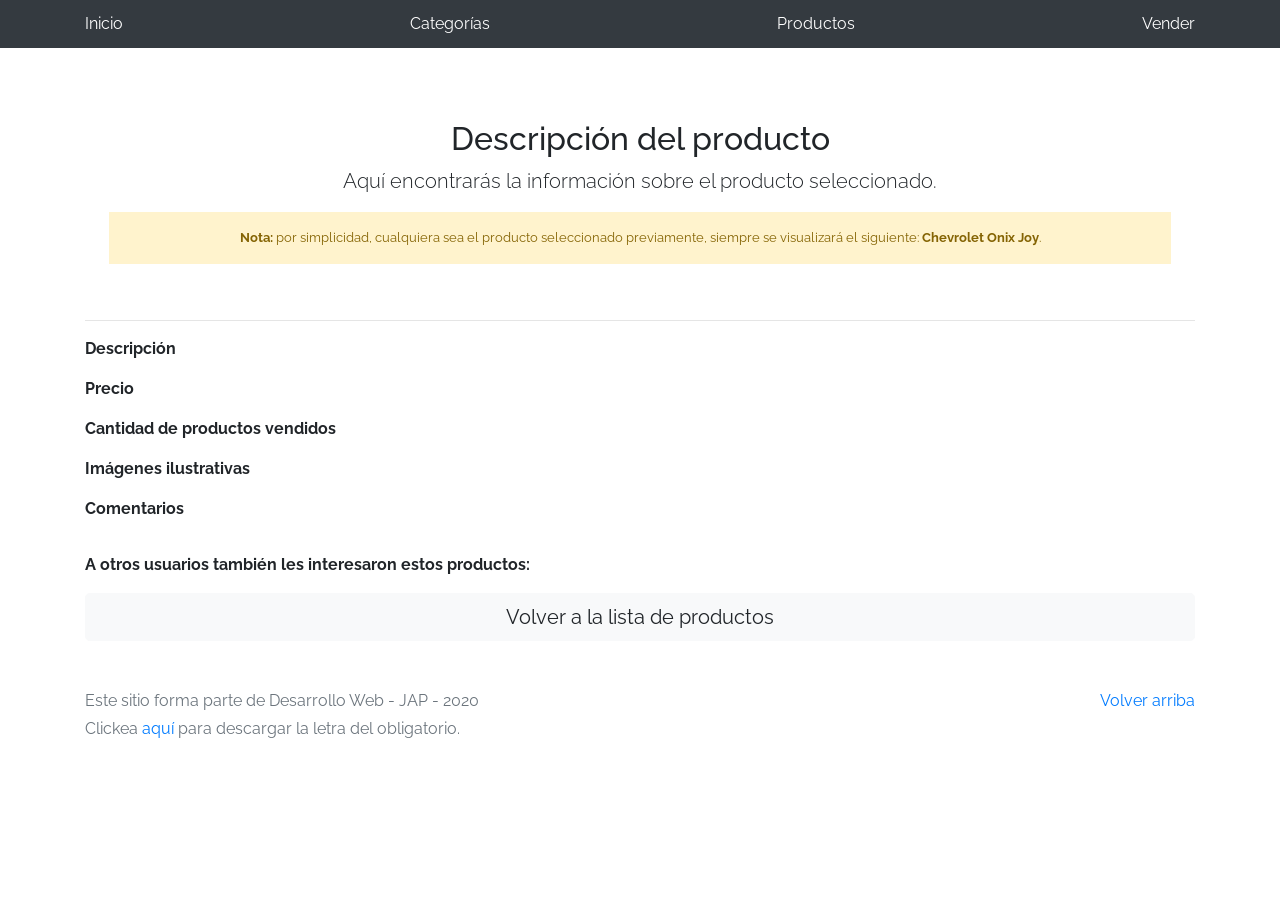
<file: product-info.html>
<!DOCTYPE html>
<!-- saved from url=(0049)https://getbootstrap.com/docs/4.3/examples/album/ -->
<html lang="en">

<head>
    <meta http-equiv="Content-Type" content="text/html" charset="UTF-8">
    <meta name="viewport" content="width=device-width, initial-scale=1, shrink-to-fit=no">
    <meta name="description" content="">
    <title>eMercado - Todo lo que busques está aquí</title>

    <link rel="canonical" href="https://getbootstrap.com/docs/4.3/examples/album/">
    <link href="https://fonts.googleapis.com/css?family=Raleway:300,300i,400,400i,700,700i,900,900i" rel="stylesheet">
    <link href="css/font-awesome.min.css" rel="stylesheet">
    <link href="css/bootstrap.min.css" rel="stylesheet">
    <link href="css/styles.css" rel="stylesheet">
</head>

<body>
    <nav class="site-header sticky-top py-1 bg-dark">
        <div class="container d-flex flex-column flex-md-row justify-content-between">
            <a class="py-2 d-none d-md-inline-block" href="main-page.html">Inicio</a>
            <a class="py-2 d-none d-md-inline-block" href="categories.html">Categorías</a>
            <a class="py-2 d-none d-md-inline-block" href="products.html">Productos</a>
            <a class="py-2 d-none d-md-inline-block" href="sell.html">Vender</a>
            <!--
            <a class="py-2 d-none d-md-inline-block" href="cart.html">Mi carrito</a>            
            -->
            <div class="dropdown" id="infoUser" style="display: none;">
                <button id="user" class="btn btn-primary dropdown-toggle" type="button" data-toggle="dropdown" aria-haspopup="true" aria-expanded="false"></button>
                <div class="dropdown-menu" aria-labelledby="dropdownMenuButton">
                    <a class="dropdown-item" href="cart.html">Ver Mi carrito</a>
                    <a class="dropdown-item" href="my-profile.html">Ver Mi perfil</a>
                    <a class="dropdown-item" id="logOut">Cerrar sesión</a>
                </div>
            </div>
        </div>
    </nav>
    <!--
    <div class="container p-5">
        <div class="alert alert-danger" role="alert" style="position: relative; width:auto; top: 0;">
            <h4 class="alert-heading">¡A trabajar! :)</h4>
            <p>Esta sección corresponde a: Entrega 3 (Fecha de entrega: 13/09/2020) y Entrega 4 (Fecha de entrega: 20/09/2020).</p>
            <hr>
            <p class="mb-0">Para saber qué debes hacer, fijate en la actividad en CREA correspondiente a esta entrega.</p>
        </div>
    </div>
    -->
    <main role="main">
        <div class="container mt-5">
            <div class="text-center p-4">
                <h2>Descripción del producto</h2>
                <p class="lead">Aquí encontrarás la información sobre el producto seleccionado.</p>
                <p class="small alert-warning py-3"><strong>Nota: </strong>por simplicidad, cualquiera sea el producto seleccionado previamente, siempre se visualizará el siguiente: <strong>Chevrolet Onix Joy</strong>.
                </p>
            </div>
            <h3 id="productName"></h3>
            <hr class="my-3">
            <dl>
                <dt>Descripción</dt>
                <dd>
                    <p id="productDescription"></p>
                </dd>

                <dt>Precio</dt>
                <dd>
                    <p id="productPrice"></p>
                </dd>

                <dt>Cantidad de productos vendidos</dt>
                <dd>
                    <p id="productSoldCount"></p>
                </dd>

                <dt>Imágenes ilustrativas</dt>
                <dd>
                    <div class="row text-center text-lg-left pt-2" id="productImagesGallery"></div>
                </dd>

                <dt>Comentarios</dt>
                <dd>
                    <div id="productComments"></div>
                    <div id="newComment" style="display: none;">
                        <p><strong>Haz un comentario sobre este producto</strong></p>
                        <textarea id="newComm" cols="50" rows="3"></textarea>
                        <br><br>
                        <p><strong>Califica este producto</strong></p>
                        <select id="newRating">
                            <option value="1">1 estrella</option>
                            <option value="2">2 estrellas</option>
                            <option value="3">3 estrellas</option>
                            <option value="4">4 estrellas</option>
                            <option value="5">5 estrellas</option>
                        </select>
                        <br><br>
                        <button class="btn btn-primary" id="sendComment">Enviar</button>
                    </div>
                </dd>
                <br>
                <dt>A otros usuarios también les interesaron estos productos:</dt>
                <dd>
                    <p class="row" id="relatedProducts"></p>
                </dd>
            </dl>
            <a type="button" class="btn btn-light btn-lg btn-block" href="products.html">Volver a la lista de
                productos</a>
        </div>
    </main>
    <footer class="text-muted">
        <div class="container">
            <p class="float-right">
                <a href="#">Volver arriba</a>
            </p>
            <p>Este sitio forma parte de Desarrollo Web - JAP - 2020</p>
            <p>Clickea <a target="_blank" href="Letra.pdf">aquí</a> para descargar la letra del obligatorio.</p>
        </div>
    </footer>
    <div id="spinner-wrapper">
        <div class="lds-ring">
            <div></div>
            <div></div>
            <div></div>
            <div></div>
        </div>
    </div>
    <script src="js/jquery-3.4.1.min.js"></script>
    <script src="js/bootstrap.bundle.min.js"></script>
    <script src="js/init.js"></script>
    <script src="js/product-info.js"></script>
</body>

</html>

<!-- links de bootstrap 9-9-20
    <script src="https://code.jquery.com/jquery-3.3.1.slim.min.js"></script>
    <script src="https://cdnjs.cloudflare.com/ajax/libs/popper.js/1.14.7/umd/popper.min.js"></script>
    <script src="https://stackpath.bootstrapcdn.com/bootstrap/4.3.1/js/bootstrap.min.js"></script>
-->
</file>
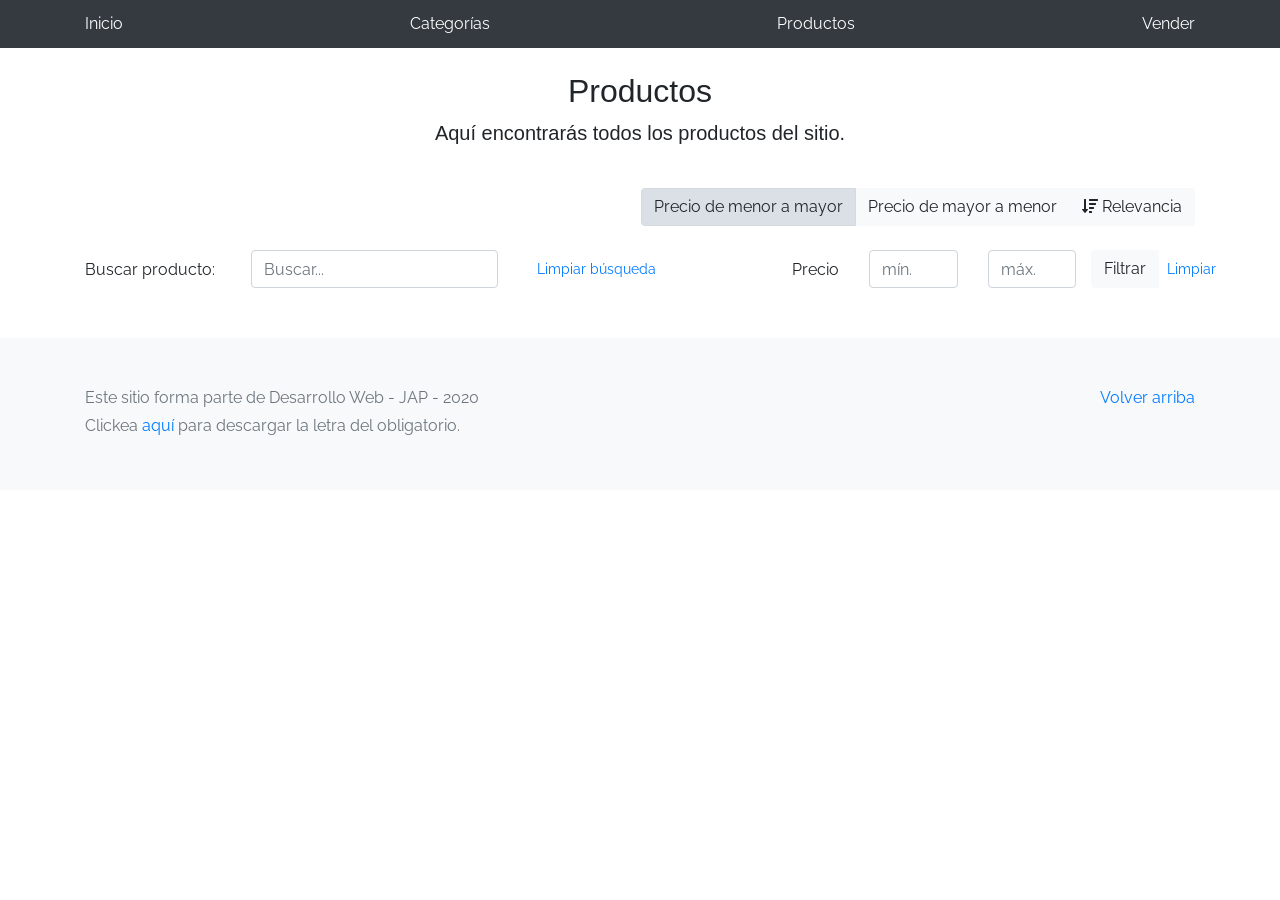
<file: products.html>
<!DOCTYPE html>
<!-- saved from url=(0049)https://getbootstrap.com/docs/4.3/examples/album/ -->
<html lang="en">

<head>
    <meta http-equiv="Content-Type" content="text/html" charset="UTF-8">
    <meta name="viewport" content="width=device-width, initial-scale=1, shrink-to-fit=no">
    <meta name="description" content="">
    <title>eMercado - Todo lo que busques está aquí</title>

    <link rel="canonical" href="https://getbootstrap.com/docs/4.3/examples/album/">
    <link href="https://fonts.googleapis.com/css?family=Raleway:300,300i,400,400i,700,700i,900,900i" rel="stylesheet">
    <link href="css/font-awesome.min.css" rel="stylesheet">
    <link href="css/bootstrap.min.css" rel="stylesheet">
    <link href="css/styles.css" rel="stylesheet">
</head>

<body>
    <nav class="site-header sticky-top py-1 bg-dark">
        <div class="container d-flex flex-column flex-md-row justify-content-between">
            <a class="py-2 d-none d-md-inline-block" href="main-page.html">Inicio</a>
            <a class="py-2 d-none d-md-inline-block" href="categories.html">Categorías</a>
            <a class="py-2 d-none d-md-inline-block" href="products.html">Productos</a>
            <a class="py-2 d-none d-md-inline-block" href="sell.html">Vender</a>
            <!--
            <a class="py-2 d-none d-md-inline-block" href="cart.html">Mi carrito</a>            
            -->
            <div class="dropdown" id="infoUser" style="display: none;">
                <button id="user" class="btn btn-primary dropdown-toggle" type="button" data-toggle="dropdown" aria-haspopup="true" aria-expanded="false"></button>
                <div class="dropdown-menu" aria-labelledby="dropdownMenuButton">
                    <a class="dropdown-item" href="cart.html">Ver Mi carrito</a>
                    <a class="dropdown-item" href="my-profile.html">Ver Mi perfil</a>
                    <a class="dropdown-item" id="logOut">Cerrar sesión</a>
                </div>
            </div>
        </div>
    </nav>
    <!--
    <div class="container p-5">
      <div class="alert alert-danger" role="alert" style="position: relative; width:auto; top: 0;">
        <h4 class="alert-heading">¡A trabajar! :)</h4>
        <p>Esta sección corresponde a: Entrega 1 (Fecha de entrega: 16/08/2020) y Entrega 2 (Fecha de entrega: 30/08/2020).</p>
        <hr>
        <p class="mb-0">Para saber qué debes hacer, fijate en la actividad en CREA correspondiente a esta entrega.</p>
      </div>
    </div>
    -->
    <main role="main" class="pb-5">
        <div class="text-center p-4">
            <h2>Productos</h2>
            <p class="lead">Aquí encontrarás todos los productos del sitio.</p>
        </div>
        <div class="container">
            <div class="row">
                <div class="col text-right">
                    <div class="btn-group btn-group-toggle mb-4" data-toggle="buttons">
                        <label class="btn btn-light active" id="sortAscPrice">
                            <input type="radio" name="options" autocomplete="off" checked>Precio de menor a mayor
                        </label>
                        <label class="btn btn-light" id="sortDescPrice">
                            <input type="radio" name="options" autocomplete="off">Precio de mayor a menor
                        </label>
                        <label class="btn btn-light" id="sortBySold">
                            <input type="radio" name="options" autocomplete="off"><i class="fas fa-sort-amount-down mr-1"></i>Relevancia
                        </label>
                    </div>
                </div>
            </div>
            <div class="row">
                <div class="col-lg-7 col-md-12 text-left">
                    <div class="row">
                        <div class="col-3">
                            <p class="font-weight-normal my-2">Buscar producto:</p>
                        </div>
                        <div class="col-5">
                            <input class="form-control" type="text" placeholder="Buscar..." id="search">
                        </div>
                        <div class="col">
                            <button class="btn btn-link btn-sm my-1" id="clearSearch">Limpiar búsqueda</button>
                        </div>
                    </div>
                </div>
                <div class="col-lg-5 col-md-12 text-right">
                    <div class="row">
                        <div class="col">
                            <p class="font-weight-normal text-right my-2">Precio</p>
                        </div>
                        <div class="col">
                            <input class="form-control" type="number" placeholder="mín." id="rangeFilterPriceMin">
                        </div>
                        <div class="col">
                            <input class="form-control" type="number" placeholder="máx." id="rangeFilterPriceMax">
                        </div>
                        <div class="col-3 p-0">
                            <div class="btn-group" role="group">
                                <button class="btn btn-light btn-block" id="rangeFilterPrice">Filtrar</button>
                                <button class="btn btn-link btn-sm" id="clearRangeFilterPrice">Limpiar</button>
                            </div>
                        </div>
                    </div>
                </div>
            </div>
            <div class="row" id="productList"></div>
        </div>
    </main>
    <footer class="text-muted bg-light">
        <div class="container">
            <p class="float-right">
                <a href="#">Volver arriba</a>
            </p>
            <p>Este sitio forma parte de Desarrollo Web - JAP - 2020</p>
            <p>Clickea <a target="_blank" href="Letra.pdf">aquí</a> para descargar la letra del obligatorio.</p>
        </div>
    </footer>
    <div id="spinner-wrapper">
        <div class="lds-ring">
            <div></div>
            <div></div>
            <div></div>
            <div></div>
        </div>
    </div>
    <script src="js/jquery-3.4.1.min.js"></script>
    <script src="js/bootstrap.bundle.min.js"></script>
    <script src="js/init.js"></script>
    <script src="js/products.js"></script>
</body>

</html>
</file>
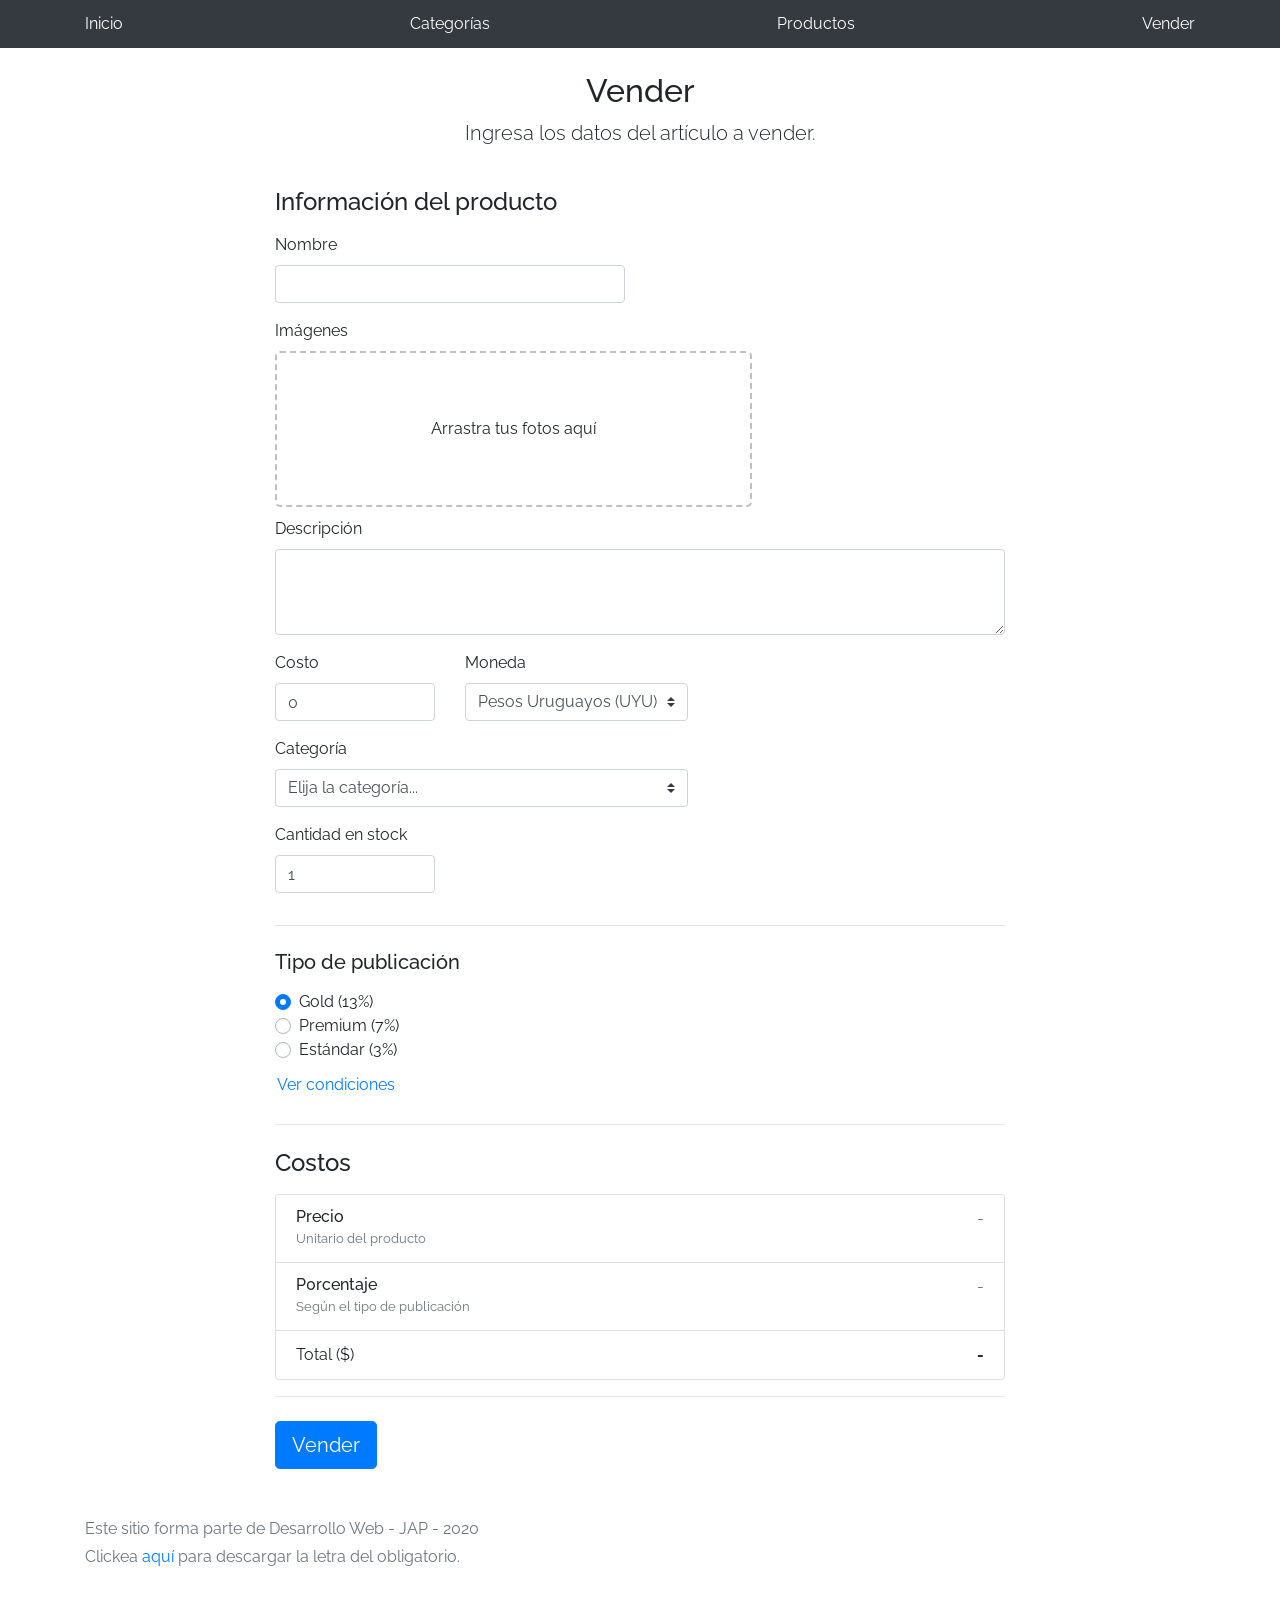
<file: sell.html>
<!DOCTYPE html>
<!-- saved from url=(0049)https://getbootstrap.com/docs/4.3/examples/album/ -->
<html lang="en">

<head>
    <meta http-equiv="Content-Type" content="text/html" charset="UTF-8">

    <meta name="viewport" content="width=device-width, initial-scale=1, shrink-to-fit=no">
    <meta name="description" content="">
    <title>eMercado - Todo lo que busques está aquí</title>

    <link rel="canonical" href="https://getbootstrap.com/docs/4.3/examples/album/">
    <link href="https://fonts.googleapis.com/css?family=Raleway:300,300i,400,400i,700,700i,900,900i" rel="stylesheet">

    <style>
        .bd-placeholder-img {
            font-size: 1.125rem;
            text-anchor: middle;
            -webkit-user-select: none;
            -moz-user-select: none;
            -ms-user-select: none;
            user-select: none;
        }
        
        @media (min-width: 768px) {
            .bd-placeholder-img-lg {
                font-size: 3.5rem;
            }
        }
    </style>
    <link href="css/bootstrap.min.css" rel="stylesheet">
    <link href="css/styles.css" rel="stylesheet">
    <link href="css/dropzone.css" rel="stylesheet">
</head>

<body>
    <nav class="site-header sticky-top py-1 bg-dark">
        <div class="container d-flex flex-column flex-md-row justify-content-between">
            <a class="py-2 d-none d-md-inline-block" href="main-page.html">Inicio</a>
            <a class="py-2 d-none d-md-inline-block" href="categories.html">Categorías</a>
            <a class="py-2 d-none d-md-inline-block" href="products.html">Productos</a>
            <a class="py-2 d-none d-md-inline-block" href="sell.html">Vender</a>
            <!--
            <a class="py-2 d-none d-md-inline-block" href="cart.html">Mi carrito</a>
            -->
            <div class="dropdown" id="infoUser" style="display: none;">
                <button id="user" class="btn btn-primary dropdown-toggle" type="button" data-toggle="dropdown" aria-haspopup="true" aria-expanded="false"></button>
                <div class="dropdown-menu" aria-labelledby="dropdownMenuButton">
                    <a class="dropdown-item" href="cart.html">Ver Mi carrito</a>
                    <a class="dropdown-item" href="my-profile.html">Ver Mi perfil</a>
                    <a class="dropdown-item" id="logOut">Cerrar sesión</a>
                </div>
            </div>
        </div>
    </nav>
    <div class="container">
        <div class="text-center p-4">
            <h2>Vender</h2>
            <p class="lead">Ingresa los datos del artículo a vender.</p>
        </div>
        <div class="row justify-content-md-center">
            <div class="col-md-8 order-md-1">
                <h4 class="mb-3">Información del producto</h4>
                <form class="needs-validation" id="sell-info">
                    <div class="row">
                        <div class="col-md-6 mb-3">
                            <label for="productName">Nombre</label>
                            <input type="text" class="form-control" id="productName" placeholder="" value="">
                            <div class="invalid-feedback">
                                Ingresa un nombre
                            </div>
                        </div>
                    </div>
                    <div class="row">
                        <div class="col-md-8 order-md-1">
                            <label for="zip">Imágenes</label>
                            <div class="needsclick dz-clickable" id="file-upload">
                                <div class="dz-message needsclick">
                                    Arrastra tus fotos aquí<br>
                                </div>
                            </div>
                        </div>
                    </div>
                    <div class="row">
                        <div class="col-md-12 mb-3">
                            <label for="productDescription">Descripción</label>
                            <textarea class="form-control" id="productDescription" rows="3"></textarea>
                        </div>
                    </div>
                    <div class="row">
                        <div class="col-md-3 mb-3">
                            <label for="zip">Costo</label>
                            <input type="number" class="form-control" id="productCostInput" placeholder="" required="" value="0" min="0">
                            <div class="invalid-feedback">
                                El costo debe ser mayor que 0.
                            </div>
                        </div>
                        <div class="col-md-4 mb-3">
                            <label for="state">Moneda</label>
                            <select class="custom-select d-block w-100" id="productCurrency" required="">
                                <option selected>Pesos Uruguayos (UYU)</option>
                                <option>Dólares (USD)</option>
                            </select>
                            <div class="invalid-feedback">
                                Ingresa una categoría válida.
                            </div>
                        </div>
                    </div>
                    <div class="row">
                        <div class="col-md-7 mb-3">
                            <label for="state">Categoría</label>
                            <select class="custom-select d-block w-100" id="productCategory">
                                <option value="">Elija la categoría...</option>
                                <option>Autos</option>
                                <option>Juguetes</option>
                                <option>Muebles</option>
                                <option>Herramientas</option>
                                <option>Computadoras</option>
                                <option>Vestimenta</option>
                            </select>
                            <div class="invalid-feedback">
                                Por favor ingresa una categoría válida.
                            </div>
                        </div>
                    </div>
                    <div class="row">
                        <div class="col-md-3 mb-3">
                            <label for="productCountInput">Cantidad en stock</label>
                            <input type="number" class="form-control" id="productCountInput" placeholder="" required="" value="1" min="0">
                            <div class="invalid-feedback">
                                La cantidad es requerida.
                            </div>
                        </div>
                    </div>
                    <hr class="mb-4">
                    <h5 class="mb-3">Tipo de publicación</h5>
                    <div class="d-block my-3">
                        <div class="custom-control custom-radio">
                            <input id="goldradio" name="publicationType" type="radio" class="custom-control-input" checked="" required="">
                            <label class="custom-control-label" for="goldradio">Gold (13%)</label>
                        </div>
                        <div class="custom-control custom-radio">
                            <input id="premiumradio" name="publicationType" type="radio" class="custom-control-input" required="">
                            <label class="custom-control-label" for="premiumradio">Premium (7%)</label>
                        </div>
                        <div class="custom-control custom-radio">
                            <input id="standardradio" name="publicationType" type="radio" class="custom-control-input" required="">
                            <label class="custom-control-label" for="standardradio">Estándar (3%)</label>
                        </div>
                        <div class="row">
                            <button type="button" class="m-1 btn btn-link" data-toggle="modal" data-target="#contidionsModal">Ver condiciones</button>
                        </div>
                    </div>
                    <hr class="mb-4">
                    <h4 class="mb-3">Costos</h4>
                    <ul class="list-group mb-3">
                        <li class="list-group-item d-flex justify-content-between lh-condensed">
                            <div>
                                <h6 class="my-0">Precio</h6>
                                <small class="text-muted">Unitario del producto</small>
                            </div>
                            <span class="text-muted" id="productCostText">-</span>
                        </li>
                        <li class="list-group-item d-flex justify-content-between lh-condensed">
                            <div>
                                <h6 class="my-0">P0rcentaje</h6>
                                <small class="text-muted">Según el tipo de publicación</small>
                            </div>
                            <span class="text-muted" id="comissionText">-</span>
                        </li>
                        <li class="list-group-item d-flex justify-content-between">
                            <span>Total ($)</span>
                            <strong id="totalCostText">-</strong>
                        </li>
                    </ul>
                    <hr class="mb-4">
                    <button class="btn btn-primary btn-lg" type="submit">Vender</button>
                </form>
            </div>
        </div>
    </div>
    <footer class="text-muted">
        <div class="container">
            <p>Este sitio forma parte de Desarrollo Web - JAP - 2020</p>
            <p>Clickea <a target="_blank" href="Letra.pdf">aquí</a> para descargar la letra del obligatorio.</p>
        </div>
    </footer>
    <div class="alert fade" role="alert" id="alertResult">
        <span id="resultSpan"></span>
        <button type="button" class="close" data-dismiss="alert" aria-label="Close">
            <span aria-hidden="true">&times;</span>
        </button>
    </div>

    <div class="modal fade" tabindex="-1" role="dialog" id="contidionsModal">
        <div class="modal-dialog" role="document">
            <div class="modal-content">
                <div class="modal-header">
                    <h5 class="modal-title">Condiciones de publicación</h5>
                    <button type="button" class="close" data-dismiss="modal" aria-label="Close">
                        <span aria-hidden="true">&times;</span>
                    </button>
                </div>
                <div class="modal-body">
                    <div class="container">
                        <div class="row">
                            <h5 class="text-warning">Gold (13%)</h5>
                            <p class="muted text-justify">Tu producto se verá de forma promocionada en portada, además de las condiciones de Premium y Estándar.</p>
                        </div>
                        <hr>
                        <div class="row">
                            <h5 class="text-primary">Stándar (7%)</h5>
                            <p class="muted text-justify">Se mostrará el producto en los primeros lugares de resultados de búsqueda, así cómo cuando se ingrese a la categoría que pertenezca.</p>
                        </div>
                        <hr>
                        <div class="row">
                            <h5 class="text-secondary">Estándar (3%)</h5>
                            <p class="muted text-justify">El producto se listará en la categoría correspondiente, así como en los resultados de búsquedas que coincidan con las palabras claves en el nombre.
                            </p>
                        </div>
                    </div>
                </div>
                <div class="modal-footer">
                    <button type="button" class="btn btn-primary" data-dismiss="modal">Cerrar</button>
                </div>
            </div>
        </div>
    </div>
    <div id="spinner-wrapper">
        <div class="lds-ring">
            <div></div>
            <div></div>
            <div></div>
            <div></div>
        </div>
    </div>
    <script src="js/jquery-3.4.1.min.js"></script>
    <script src="js/bootstrap.bundle.min.js"></script>
    <script src="js/dropzone.js"></script>
    <script src="js/init.js"></script>
    <script src="js/sell.js"></script>
</body>

</html>
</file>
<file: css/styles.css>
.jumbotron,
.card-body,
.container,
.site-header {
    font-family: 'Raleway', serif !important;
}

.jumbotron .display-4 {
    font-weight: bold;
}

.jumbotron {
    height: 50vh;
    padding: 5em inherit;
    margin-bottom: 0;
    background-color: #53C0FB;
    background: url('../img/cover_back.png');
    background-size: cover;
    background-position: center;
    background-repeat: no-repeat;
    color: black;
    font-weight: bold;
}

@media (min-width: 768px) {
    .jumbotron {
        padding-top: 6rem;
        padding-bottom: 6rem;
    }
}

.jumbotron p:last-child {
    margin-bottom: 0;
}

.jumbotron-heading {
    font-weight: 300;
}

.jumbotron .container {
    max-width: 40rem;
    background-color: rgba(255, 255, 255, 0.5);
    border-radius: 10px;
    text-shadow: 1px 1px 2px grey;
}

.jumbotron .lead {
    font-size: 38px;
}

footer {
    padding-top: 3rem;
    padding-bottom: 3rem;
}

footer p {
    margin-bottom: .25rem;
}

.site-header a {
    color: white;
    transition: ease-in-out color .15s;
}

.light-text {
    color: white;
}

.site-header .dropdown-menu a {
    color: black;
}

.dropzone {
    border: 2px dashed #0087F7;
    border-radius: 5px;
    background: white;
}

.alert {
    position: fixed;
    top: 80px;
    width: 50%;
    left: 50%;
    transform: translate(-50%, 0);
}

.lds-ring {
    display: inline-block;
    position: relative;
    width: 64px;
    height: 64px;
    top: 50%;
    left: 50%;
}

.lds-ring div {
    box-sizing: border-box;
    display: block;
    position: absolute;
    width: 51px;
    height: 51px;
    margin: 6px;
    border: 6px solid #fff;
    border-radius: 50%;
    animation: lds-ring 1.2s cubic-bezier(0.5, 0, 0.5, 1) infinite;
    border-color: #fff transparent transparent transparent;
}

.lds-ring div:nth-child(1) {
    animation-delay: -0.45s;
}

.lds-ring div:nth-child(2) {
    animation-delay: -0.3s;
}

.lds-ring div:nth-child(3) {
    animation-delay: -0.15s;
}

@keyframes lds-ring {
    0% {
        transform: rotate(0deg);
    }
    100% {
        transform: rotate(360deg);
    }
}

#spinner-wrapper {
    position: fixed;
    background-color: rgba(0, 0, 0, 0.5);
    width: 100%;
    height: 100%;
    top: 0;
    left: 0;
    z-index: 1021;
    display: none;
}

a.custom-card,
a.custom-card:hover {
    color: inherit;
    text-decoration: inherit;
}

.checked {
    color: orange;
}
</file>
<file: css/dropzone.css>
/*
 * The MIT License
 * Copyright (c) 2012 Matias Meno <m@tias.me>
 */
.dropzone, .dropzone * {
  box-sizing: border-box; }

.dropzone {
  position: relative; }
  .dropzone .dz-preview {
    position: relative;
    display: inline-block;
    width: 120px;
    margin: 0.5em; }
    .dropzone .dz-preview .dz-progress {
      display: block;
      height: 15px;
      border: 1px solid #aaa; }
      .dropzone .dz-preview .dz-progress .dz-upload {
        display: block;
        height: 100%;
        width: 0;
        background: green; }
    .dropzone .dz-preview .dz-error-message {
      color: red;
      display: none; }
    .dropzone .dz-preview.dz-error .dz-error-message, .dropzone .dz-preview.dz-error .dz-error-mark {
      display: block; }
    .dropzone .dz-preview.dz-success .dz-success-mark {
      display: block; }
    .dropzone .dz-preview .dz-error-mark, .dropzone .dz-preview .dz-success-mark {
      position: absolute;
      display: none;
      left: 30px;
      top: 30px;
      width: 54px;
      height: 58px;
      left: 50%;
      margin-left: -27px; }

@-webkit-keyframes passing-through {
  0% {
    opacity: 0;
    -webkit-transform: translateY(40px);
    -moz-transform: translateY(40px);
    -ms-transform: translateY(40px);
    -o-transform: translateY(40px);
    transform: translateY(40px); }
  30%, 70% {
    opacity: 1;
    -webkit-transform: translateY(0px);
    -moz-transform: translateY(0px);
    -ms-transform: translateY(0px);
    -o-transform: translateY(0px);
    transform: translateY(0px); }
  100% {
    opacity: 0;
    -webkit-transform: translateY(-40px);
    -moz-transform: translateY(-40px);
    -ms-transform: translateY(-40px);
    -o-transform: translateY(-40px);
    transform: translateY(-40px); } }
@-moz-keyframes passing-through {
  0% {
    opacity: 0;
    -webkit-transform: translateY(40px);
    -moz-transform: translateY(40px);
    -ms-transform: translateY(40px);
    -o-transform: translateY(40px);
    transform: translateY(40px); }
  30%, 70% {
    opacity: 1;
    -webkit-transform: translateY(0px);
    -moz-transform: translateY(0px);
    -ms-transform: translateY(0px);
    -o-transform: translateY(0px);
    transform: translateY(0px); }
  100% {
    opacity: 0;
    -webkit-transform: translateY(-40px);
    -moz-transform: translateY(-40px);
    -ms-transform: translateY(-40px);
    -o-transform: translateY(-40px);
    transform: translateY(-40px); } }
@keyframes passing-through {
  0% {
    opacity: 0;
    -webkit-transform: translateY(40px);
    -moz-transform: translateY(40px);
    -ms-transform: translateY(40px);
    -o-transform: translateY(40px);
    transform: translateY(40px); }
  30%, 70% {
    opacity: 1;
    -webkit-transform: translateY(0px);
    -moz-transform: translateY(0px);
    -ms-transform: translateY(0px);
    -o-transform: translateY(0px);
    transform: translateY(0px); }
  100% {
    opacity: 0;
    -webkit-transform: translateY(-40px);
    -moz-transform: translateY(-40px);
    -ms-transform: translateY(-40px);
    -o-transform: translateY(-40px);
    transform: translateY(-40px); } }
@-webkit-keyframes slide-in {
  0% {
    opacity: 0;
    -webkit-transform: translateY(40px);
    -moz-transform: translateY(40px);
    -ms-transform: translateY(40px);
    -o-transform: translateY(40px);
    transform: translateY(40px); }
  30% {
    opacity: 1;
    -webkit-transform: translateY(0px);
    -moz-transform: translateY(0px);
    -ms-transform: translateY(0px);
    -o-transform: translateY(0px);
    transform: translateY(0px); } }
@-moz-keyframes slide-in {
  0% {
    opacity: 0;
    -webkit-transform: translateY(40px);
    -moz-transform: translateY(40px);
    -ms-transform: translateY(40px);
    -o-transform: translateY(40px);
    transform: translateY(40px); }
  30% {
    opacity: 1;
    -webkit-transform: translateY(0px);
    -moz-transform: translateY(0px);
    -ms-transform: translateY(0px);
    -o-transform: translateY(0px);
    transform: translateY(0px); } }
@keyframes slide-in {
  0% {
    opacity: 0;
    -webkit-transform: translateY(40px);
    -moz-transform: translateY(40px);
    -ms-transform: translateY(40px);
    -o-transform: translateY(40px);
    transform: translateY(40px); }
  30% {
    opacity: 1;
    -webkit-transform: translateY(0px);
    -moz-transform: translateY(0px);
    -ms-transform: translateY(0px);
    -o-transform: translateY(0px);
    transform: translateY(0px); } }
@-webkit-keyframes pulse {
  0% {
    -webkit-transform: scale(1);
    -moz-transform: scale(1);
    -ms-transform: scale(1);
    -o-transform: scale(1);
    transform: scale(1); }
  10% {
    -webkit-transform: scale(1.1);
    -moz-transform: scale(1.1);
    -ms-transform: scale(1.1);
    -o-transform: scale(1.1);
    transform: scale(1.1); }
  20% {
    -webkit-transform: scale(1);
    -moz-transform: scale(1);
    -ms-transform: scale(1);
    -o-transform: scale(1);
    transform: scale(1); } }
@-moz-keyframes pulse {
  0% {
    -webkit-transform: scale(1);
    -moz-transform: scale(1);
    -ms-transform: scale(1);
    -o-transform: scale(1);
    transform: scale(1); }
  10% {
    -webkit-transform: scale(1.1);
    -moz-transform: scale(1.1);
    -ms-transform: scale(1.1);
    -o-transform: scale(1.1);
    transform: scale(1.1); }
  20% {
    -webkit-transform: scale(1);
    -moz-transform: scale(1);
    -ms-transform: scale(1);
    -o-transform: scale(1);
    transform: scale(1); } }
@keyframes pulse {
  0% {
    -webkit-transform: scale(1);
    -moz-transform: scale(1);
    -ms-transform: scale(1);
    -o-transform: scale(1);
    transform: scale(1); }
  10% {
    -webkit-transform: scale(1.1);
    -moz-transform: scale(1.1);
    -ms-transform: scale(1.1);
    -o-transform: scale(1.1);
    transform: scale(1.1); }
  20% {
    -webkit-transform: scale(1);
    -moz-transform: scale(1);
    -ms-transform: scale(1);
    -o-transform: scale(1);
    transform: scale(1); } }
#file-upload, #file-upload * {
  box-sizing: border-box; }

#file-upload {
  min-height: 150px;
  border: 2px dashed silver;
  border-radius: 5px;
  background: white;
margin-bottom: 10px;}
  #file-upload.dz-clickable {
    cursor: pointer; }
    #file-upload.dz-clickable * {
      cursor: default; }
    #file-upload.dz-clickable .dz-message, #file-upload.dz-clickable .dz-message * {
      cursor: pointer; }
  #file-upload.dz-started .dz-message {
    display: none; }
  #file-upload.dz-drag-hover {
    border-style: solid; }
    #file-upload.dz-drag-hover .dz-message {
      opacity: 0.5; }
  #file-upload .dz-message {
    text-align: center;
    margin: 4em 0; }
  #file-upload .dz-preview {
    position: relative;
    display: inline-block;
    vertical-align: top;
    margin: 16px;
    min-height: 100px; }
    #file-upload .dz-preview:hover {
      z-index: 1000; }
      #file-upload .dz-preview:hover .dz-details {
        opacity: 1; }
    #file-upload .dz-preview.dz-file-preview .dz-image {
      border-radius: 20px;
      background: #999;
      background: linear-gradient(to bottom, #eee, #ddd); }
    #file-upload .dz-preview.dz-file-preview .dz-details {
      opacity: 1; }
    #file-upload .dz-preview.dz-image-preview {
      background: white; }
      #file-upload .dz-preview.dz-image-preview .dz-details {
        -webkit-transition: opacity 0.2s linear;
        -moz-transition: opacity 0.2s linear;
        -ms-transition: opacity 0.2s linear;
        -o-transition: opacity 0.2s linear;
        transition: opacity 0.2s linear; }
    #file-upload .dz-preview .dz-remove {
      font-size: 14px;
      text-align: center;
      display: block;
      cursor: pointer;
      border: none; }
      #file-upload .dz-preview .dz-remove:hover {
        text-decoration: underline; }
    #file-upload .dz-preview:hover .dz-details {
      opacity: 1; }
    #file-upload .dz-preview .dz-details {
      z-index: 20;
      position: absolute;
      top: 0;
      left: 0;
      opacity: 0;
      font-size: 13px;
      min-width: 100%;
      max-width: 100%;
      padding: 2em 1em;
      text-align: center;
      color: rgba(0, 0, 0, 0.9);
      line-height: 150%; }
      #file-upload .dz-preview .dz-details .dz-size {
        margin-bottom: 1em;
        font-size: 16px; }
      #file-upload .dz-preview .dz-details .dz-filename {
        white-space: nowrap; }
        #file-upload .dz-preview .dz-details .dz-filename:hover span {
          border: 1px solid rgba(200, 200, 200, 0.8);
          background-color: rgba(255, 255, 255, 0.8); }
        #file-upload .dz-preview .dz-details .dz-filename:not(:hover) {
          overflow: hidden;
          text-overflow: ellipsis; }
          #file-upload .dz-preview .dz-details .dz-filename:not(:hover) span {
            border: 1px solid transparent; }
      #file-upload .dz-preview .dz-details .dz-filename span, #file-upload .dz-preview .dz-details .dz-size span {
        background-color: rgba(255, 255, 255, 0.4);
        padding: 0 0.4em;
        border-radius: 3px; }
    #file-upload .dz-preview:hover .dz-image img {
      -webkit-transform: scale(1.05, 1.05);
      -moz-transform: scale(1.05, 1.05);
      -ms-transform: scale(1.05, 1.05);
      -o-transform: scale(1.05, 1.05);
      transform: scale(1.05, 1.05);
      -webkit-filter: blur(8px);
      filter: blur(8px); }
    #file-upload .dz-preview .dz-image {
      border-radius: 20px;
      overflow: hidden;
      width: 120px;
      height: 120px;
      position: relative;
      display: block;
      z-index: 10; }
      #file-upload .dz-preview .dz-image img {
        display: block; }
    #file-upload .dz-preview.dz-success .dz-success-mark {
      -webkit-animation: passing-through 3s cubic-bezier(0.77, 0, 0.175, 1);
      -moz-animation: passing-through 3s cubic-bezier(0.77, 0, 0.175, 1);
      -ms-animation: passing-through 3s cubic-bezier(0.77, 0, 0.175, 1);
      -o-animation: passing-through 3s cubic-bezier(0.77, 0, 0.175, 1);
      animation: passing-through 3s cubic-bezier(0.77, 0, 0.175, 1); }
    #file-upload .dz-preview.dz-error .dz-error-mark {
      opacity: 1;
      -webkit-animation: slide-in 3s cubic-bezier(0.77, 0, 0.175, 1);
      -moz-animation: slide-in 3s cubic-bezier(0.77, 0, 0.175, 1);
      -ms-animation: slide-in 3s cubic-bezier(0.77, 0, 0.175, 1);
      -o-animation: slide-in 3s cubic-bezier(0.77, 0, 0.175, 1);
      animation: slide-in 3s cubic-bezier(0.77, 0, 0.175, 1); }
    #file-upload .dz-preview .dz-success-mark, #file-upload .dz-preview .dz-error-mark {
      pointer-events: none;
      opacity: 0;
      z-index: 500;
      position: absolute;
      display: block;
      top: 50%;
      left: 50%;
      margin-left: -27px;
      margin-top: -27px; }
      #file-upload .dz-preview .dz-success-mark svg, #file-upload .dz-preview .dz-error-mark svg {
        display: block;
        width: 54px;
        height: 54px; }
    #file-upload .dz-preview.dz-processing .dz-progress {
      opacity: 1;
      -webkit-transition: all 0.2s linear;
      -moz-transition: all 0.2s linear;
      -ms-transition: all 0.2s linear;
      -o-transition: all 0.2s linear;
      transition: all 0.2s linear; }
    #file-upload .dz-preview.dz-complete .dz-progress {
      opacity: 0;
      -webkit-transition: opacity 0.4s ease-in;
      -moz-transition: opacity 0.4s ease-in;
      -ms-transition: opacity 0.4s ease-in;
      -o-transition: opacity 0.4s ease-in;
      transition: opacity 0.4s ease-in; }
    #file-upload .dz-preview:not(.dz-processing) .dz-progress {
      -webkit-animation: pulse 6s ease infinite;
      -moz-animation: pulse 6s ease infinite;
      -ms-animation: pulse 6s ease infinite;
      -o-animation: pulse 6s ease infinite;
      animation: pulse 6s ease infinite; }
    #file-upload .dz-preview .dz-progress {
      opacity: 1;
      z-index: 1000;
      pointer-events: none;
      position: absolute;
      height: 16px;
      left: 50%;
      top: 50%;
      margin-top: -8px;
      width: 80px;
      margin-left: -40px;
      background: rgba(255, 255, 255, 0.9);
      -webkit-transform: scale(1);
      border-radius: 8px;
      overflow: hidden; }
      #file-upload .dz-preview .dz-progress .dz-upload {
        background: #333;
        background: linear-gradient(to bottom, #666, #444);
        position: absolute;
        top: 0;
        left: 0;
        bottom: 0;
        width: 0;
        -webkit-transition: width 300ms ease-in-out;
        -moz-transition: width 300ms ease-in-out;
        -ms-transition: width 300ms ease-in-out;
        -o-transition: width 300ms ease-in-out;
        transition: width 300ms ease-in-out; }
    #file-upload .dz-preview.dz-error .dz-error-message {
      display: block; }
    #file-upload .dz-preview.dz-error:hover .dz-error-message {
      opacity: 1;
      pointer-events: auto; }
    #file-upload .dz-preview .dz-error-message {
      pointer-events: none;
      z-index: 1000;
      position: absolute;
      display: block;
      display: none;
      opacity: 0;
      -webkit-transition: opacity 0.3s ease;
      -moz-transition: opacity 0.3s ease;
      -ms-transition: opacity 0.3s ease;
      -o-transition: opacity 0.3s ease;
      transition: opacity 0.3s ease;
      border-radius: 8px;
      font-size: 13px;
      top: 130px;
      left: -10px;
      width: 140px;
      background: #be2626;
      background: linear-gradient(to bottom, #be2626, #a92222);
      padding: 0.5em 1.2em;
      color: white; }
      #file-upload .dz-preview .dz-error-message:after {
        content: '';
        position: absolute;
        top: -6px;
        left: 64px;
        width: 0;
        height: 0;
        border-left: 6px solid transparent;
        border-right: 6px solid transparent;
        border-bottom: 6px solid #be2626; }

#file-upload .dz-preview.dz-error .dz-error-message, #file-upload .dz-preview.dz-error .dz-error-mark{
  display: none;
}
</file>
